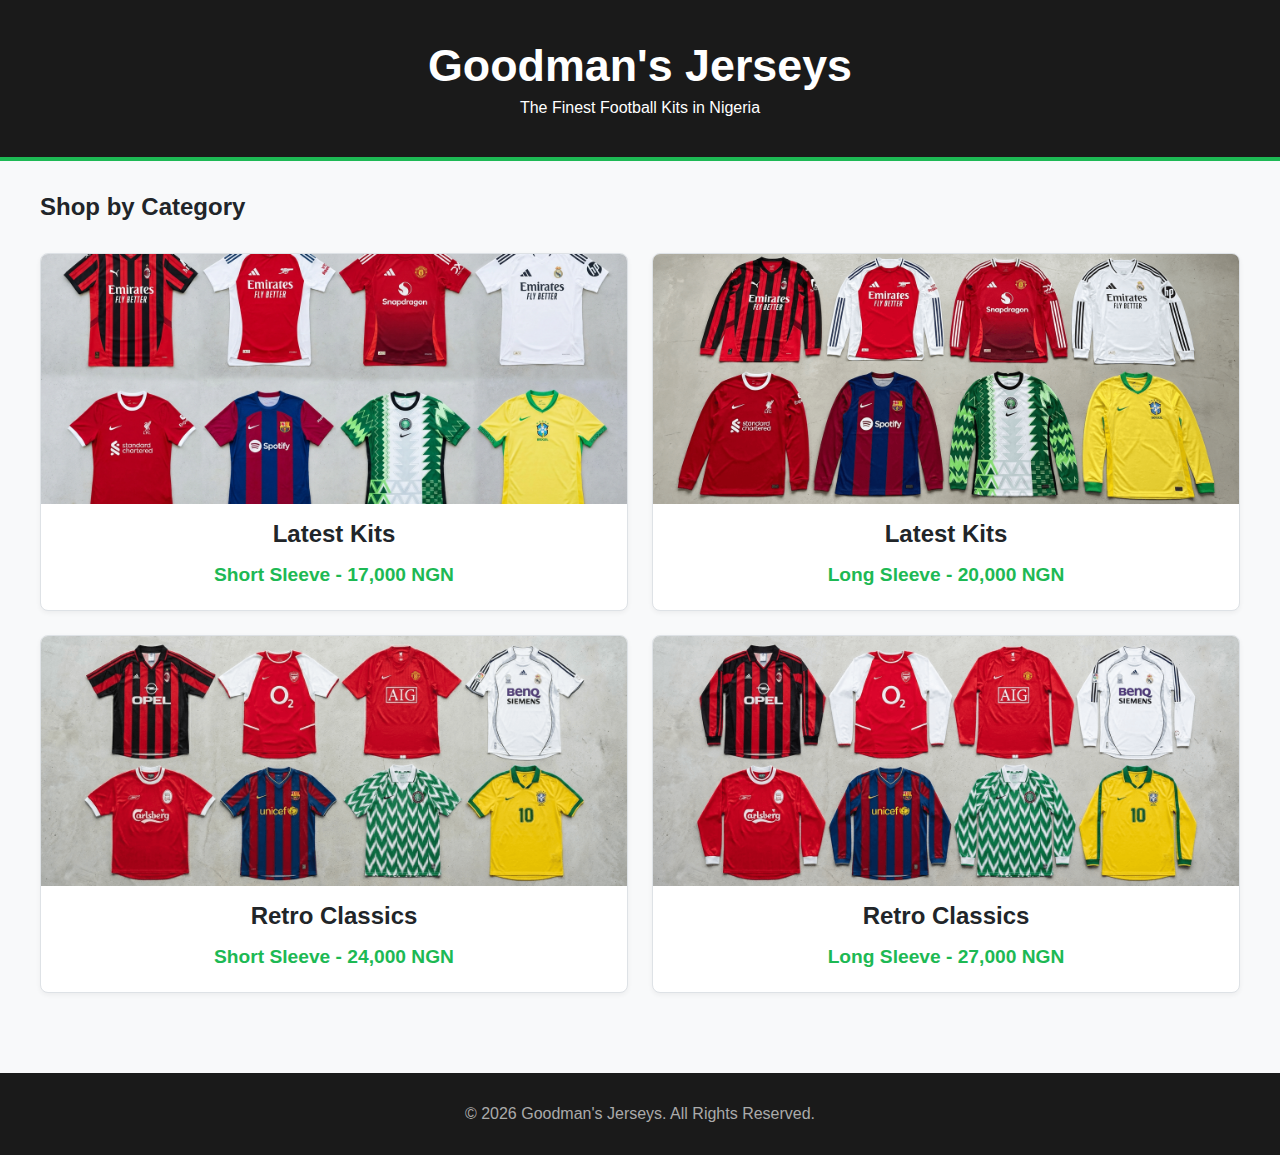
<file: index.html>
<!DOCTYPE html>
<html lang="en">
<head>
    <meta charset="UTF-8">
    <meta name="viewport" content="width=device-width, initial-scale=1.0">
    <title>Goodman's Jerseys - Home of Football Kits</title>
    <link rel="stylesheet" href="style.css">
</head>
<body>
    <header>
        <h1>Goodman's Jerseys</h1>
        <p>The Finest Football Kits in Nigeria</p>
    </header>

    <main>
        <section id="categories">
            <h2 class="shop-by-category">Shop by Category</h2>
            <div class="category-grid">
                <a href="latest-short.html" class="category-card">
                    <img src="assets\Latest Short.png" alt="Latest Jerseys">
                    <h3>Latest Kits</h3>
                    <p>Short Sleeve - 17,000 NGN</p>
                </a>
                <a href="latest-long.html" class="category-card">
                    <img src="assets\Latest Long.png" alt="Latest Long Sleeve Jerseys">
                    <h3>Latest Kits</h3>
                    <p>Long Sleeve - 20,000 NGN</p>
                </a>
                <a href="retro-short.html" class="category-card">
                    <img src="assets\Retro Short.png" alt="Retro Jerseys">
                    <h3>Retro Classics</h3>
                    <p>Short Sleeve - 24,000 NGN</p>
                </a>
                <a href="retro-long.html" class="category-card">
                    <img src="assets\Retro Long.png" alt="Retro Long Sleeve Jerseys">
                    <h3>Retro Classics</h3>
                    <p>Long Sleeve - 27,000 NGN</p>
                </a>
            </div>
        </section>
    </main>
    <footer>
        <p>&copy; 2026 Goodman's Jerseys. All Rights Reserved.</p>
    </footer>
</body>
</html>
</file>
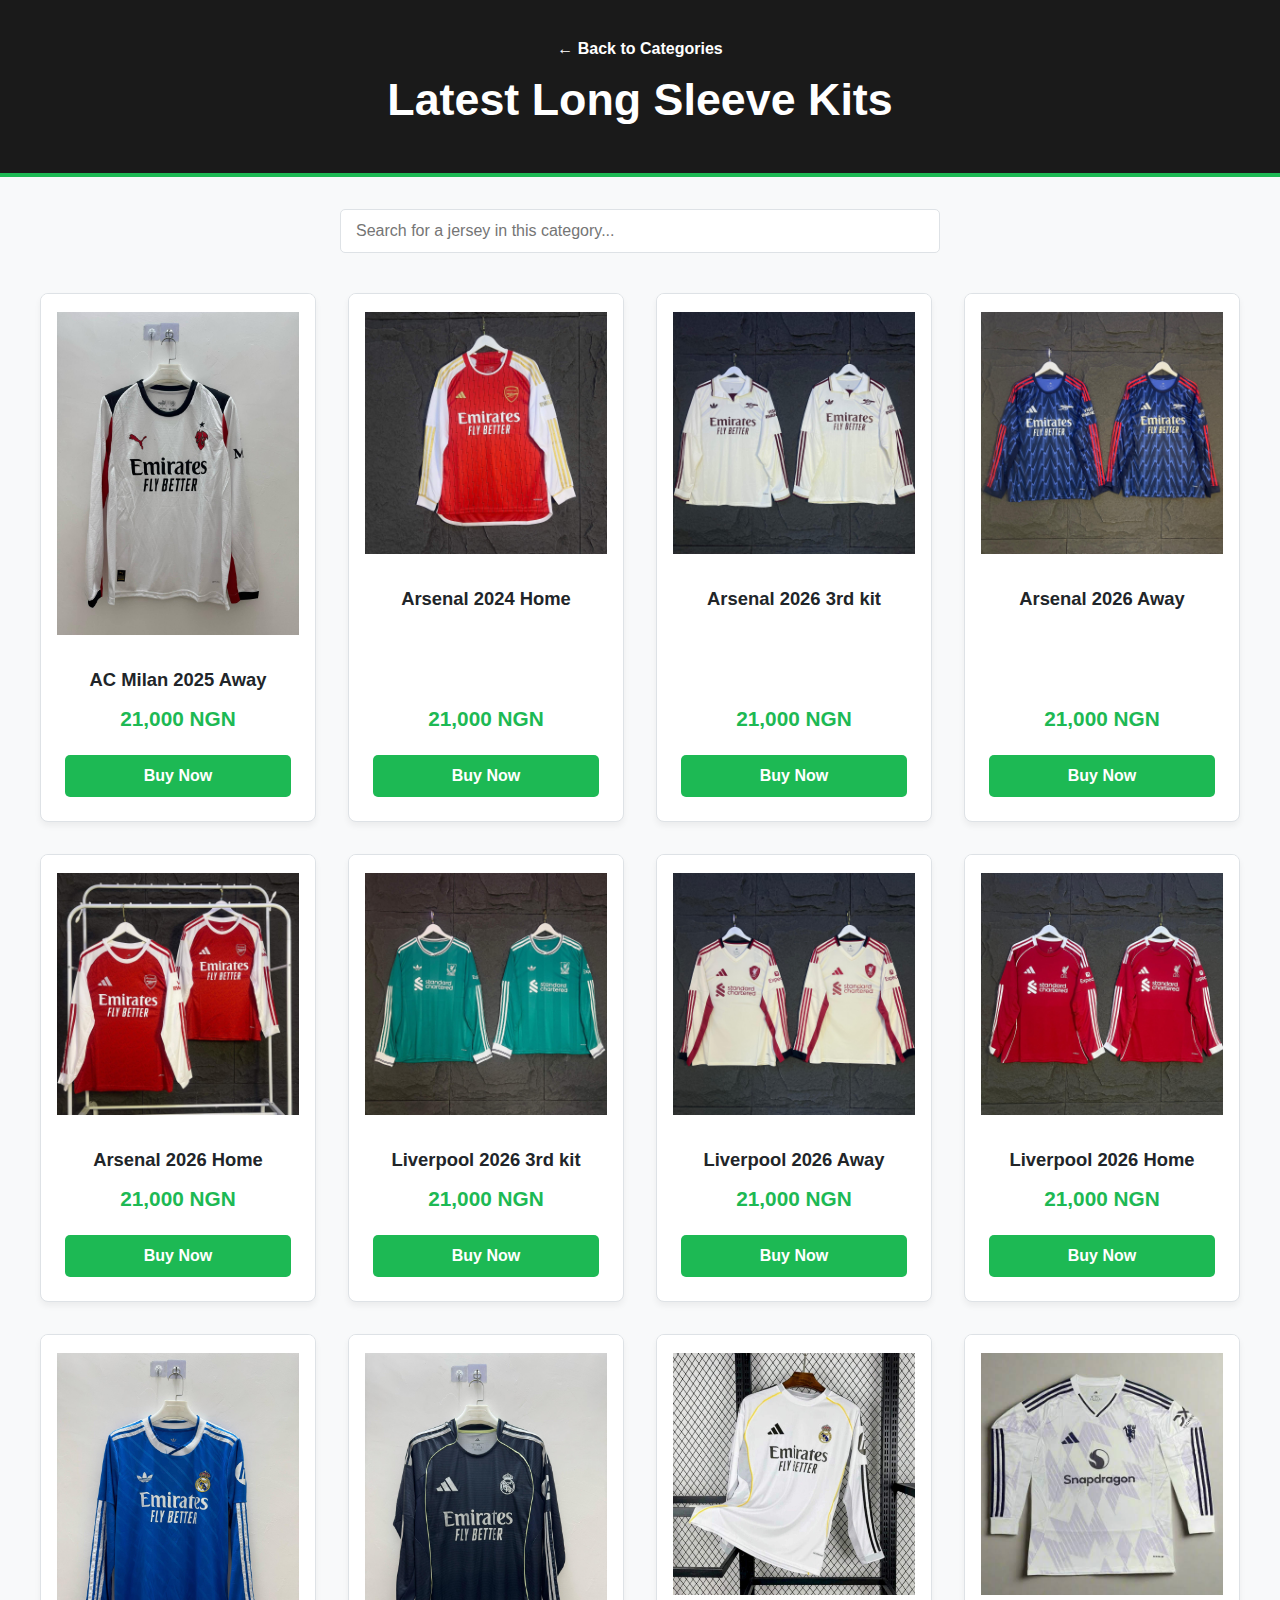
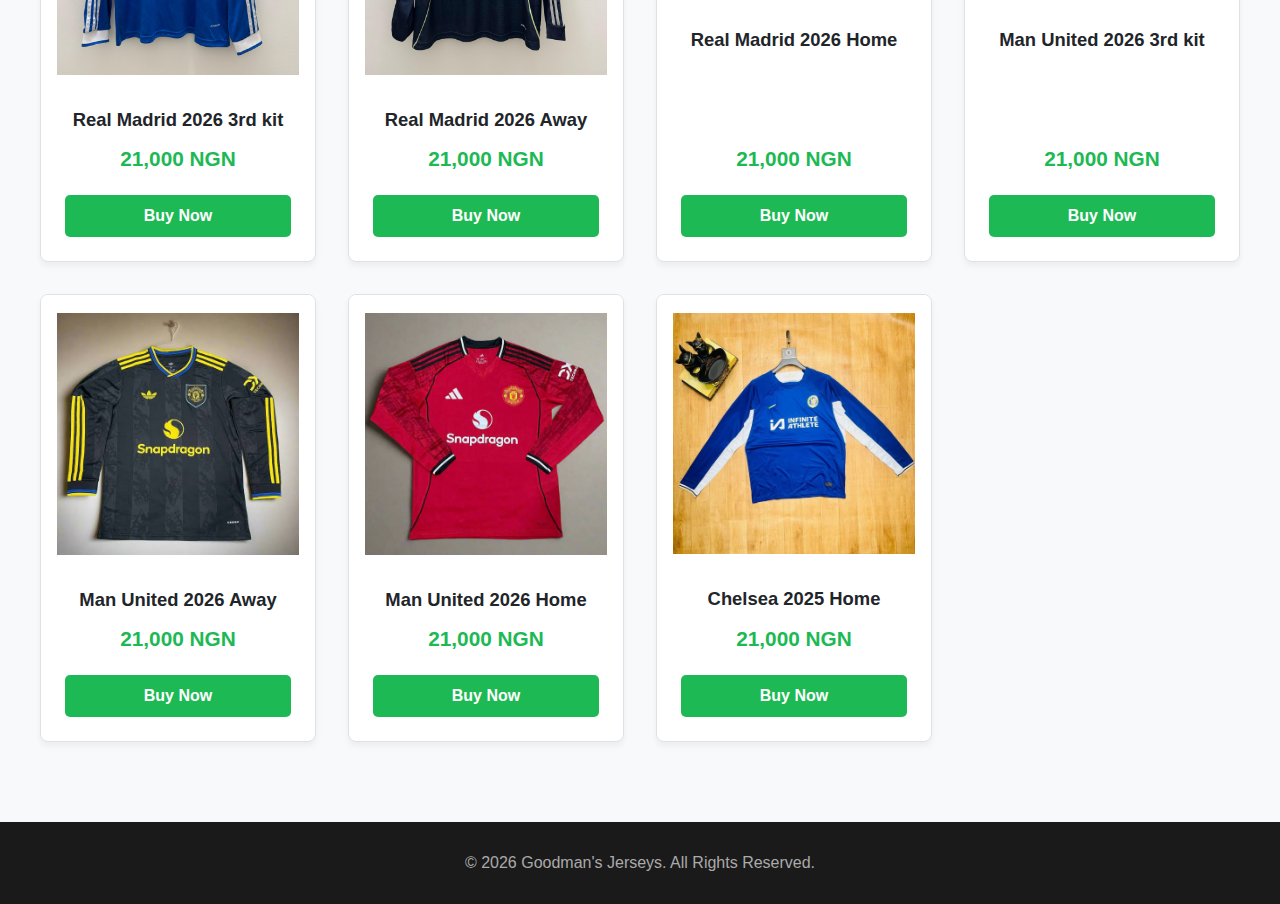
<file: latest-long.html>
<!DOCTYPE html>
<html lang="en">
<head>
    <meta charset="UTF-8">
    <meta name="viewport" content="width=device-width, initial-scale=1.0">
    <title>Latest Long Sleeve Kits - Goodman's Jerseys</title>
    <link rel="stylesheet" href="style.css">
    <!-- Google tag (gtag.js) -->
    <script async src="https://www.googletagmanager.com/gtag/js?id=G-345QX6J2YZ"></script>
    <script>
        window.dataLayer = window.dataLayer || [];
        function gtag(){dataLayer.push(arguments);}
        gtag('js', new Date());

        gtag('config', 'G-345QX6J2YZ');
    </script>
</head>
<body>
    <header>
        <a href="index.html" class="back-link">&larr; Back to Categories</a>
        <h1>Latest Long Sleeve Kits</h1>
    </header>
    <main>
        <!-- SEARCH BAR SECTION -->
        <div class="search-container">
            <input type="text" id="search-bar" placeholder="Search for a jersey in this category...">
        </div>
        <!-- PRODUCT GRID -->
        <div class="product-grid">
            <div class="product-card">
                <div class="product-image-container">
                    <img src="assets\Latest Long\AC Milan 2025 away.jpg" alt="AC Milan 2025 Away Jersey">
                </div>
                <div class="product-info">
                    <h3>AC Milan 2025 Away</h3>
                    <p class="price">21,000 NGN</p>
                    <a href="https://paystack.shop/pay/latestlongsleeve" class="buy-button">Buy Now</a>
                </div>
            </div>
            <div class="product-card">
                <div class="product-image-container">
                    <img src="assets\Latest Long\Arsenal 2024 home.jpg" alt="Arsenal 2024 Home Jersey">
                </div>
                <div class="product-info">
                    <h3>Arsenal 2024 Home</h3>
                    <p class="price">21,000 NGN</p>
                    <a href="https://paystack.shop/pay/latestlongsleeve" class="buy-button">Buy Now</a>
                </div>
            </div>
            <div class="product-card">
                <div class="product-image-container">
                    <img src="assets\Latest Long\Arsenal 2026 3rd kit.jpg" alt="Arsenal 2026 3rd kit">
                </div>
                <div class="product-info">
                    <h3>Arsenal 2026 3rd kit</h3>
                    <p class="price">21,000 NGN</p>
                    <a href="https://paystack.shop/pay/latestlongsleeve" class="buy-button">Buy Now</a>
                </div>
            </div>
            <div class="product-card">
                <div class="product-image-container">
                    <img src="assets\Latest Long\Arsenal 2026 away.jpg" alt="Arsenal 2026 Away Jersey">
                </div>
                <div class="product-info">
                    <h3>Arsenal 2026 Away</h3>
                    <p class="price">21,000 NGN</p>
                    <a href="https://paystack.shop/pay/latestlongsleeve" class="buy-button">Buy Now</a>
                </div>
            </div>
            <div class="product-card">
                <div class="product-image-container">
                    <img src="assets\Latest Long\Arsenal 2026 home.jpg" alt="Arsenal 2026 Home Jersey">
                </div>
                <div class="product-info">
                    <h3>Arsenal 2026 Home</h3>
                    <p class="price">21,000 NGN</p>
                    <a href="https://paystack.shop/pay/latestlongsleeve" class="buy-button">Buy Now</a>
                </div>
            </div>
            <div class="product-card">
                <div class="product-image-container">
                    <img src="assets\Latest Long\Liverpool 2026 3rd kit.jpg" alt="Liverpool 2026 3rd kit">
                </div>
                <div class="product-info">
                    <h3>Liverpool 2026 3rd kit</h3>
                    <p class="price">21,000 NGN</p>
                    <a href="https://paystack.shop/pay/latestlongsleeve" class="buy-button">Buy Now</a>
                </div>
            </div>
            <div class="product-card">
                <div class="product-image-container">
                    <img src="assets\Latest Long\Liverpool 2026 away.jpg" alt="Liverpool 2026 Away Jersey">
                </div>
                <div class="product-info">
                    <h3>Liverpool 2026 Away</h3>
                    <p class="price">21,000 NGN</p>
                    <a href="https://paystack.shop/pay/latestlongsleeve" class="buy-button">Buy Now</a>
                </div>
            </div>
            <div class="product-card">
                <div class="product-image-container">
                    <img src="assets\Latest Long\Liverpool 2026 home.jpg" alt="Liverpool 2026 Home Jersey">
                </div>
                <div class="product-info">
                    <h3>Liverpool 2026 Home</h3>
                    <p class="price">21,000 NGN</p>
                    <a href="https://paystack.shop/pay/latestlongsleeve" class="buy-button">Buy Now</a>
                </div>
            </div>
            <div class="product-card">
                <div class="product-image-container">
                    <img src="assets\Latest Long\Madrid 2026 3rd kit.jpg" alt="Real Madrid 2026 3rd Kit">
                </div>
                <div class="product-info">
                    <h3>Real Madrid 2026 3rd kit</h3>
                    <p class="price">21,000 NGN</p>
                    <a href="https://paystack.shop/pay/latestlongsleeve" class="buy-button">Buy Now</a>
                </div>
            </div>
            <div class="product-card">
                <div class="product-image-container">
                    <img src="assets\Latest Long\Madrid 2026 away.jpg" alt="Real Madrid 2026 Away Jersey">
                </div>
                <div class="product-info">
                    <h3>Real Madrid 2026 Away</h3>
                    <p class="price">21,000 NGN</p>
                    <a href="https://paystack.shop/pay/latestlongsleeve" class="buy-button">Buy Now</a>
                </div>
            </div>
            <div class="product-card">
                <div class="product-image-container">
                    <img src="assets\Latest Long\Madrid 2026 home.jpg" alt="Real Madrid 2026 Home Jersey">
                </div>
                <div class="product-info">
                    <h3>Real Madrid 2026 Home</h3>
                    <p class="price">21,000 NGN</p>
                    <a href="https://paystack.shop/pay/latestlongsleeve" class="buy-button">Buy Now</a>
                </div>
            </div>
            <div class="product-card">
                <div class="product-image-container">
                    <img src="assets\Latest Long\United 2026 3rd kit.jpeg" alt="Man United 2026 3rd kit">
                </div>
                <div class="product-info">
                    <h3>Man United 2026 3rd kit</h3>
                    <p class="price">21,000 NGN</p>
                    <a href="https://paystack.shop/pay/latestlongsleeve" class="buy-button">Buy Now</a>
                </div>
            </div>
            <div class="product-card">
                <div class="product-image-container">
                    <img src="assets\Latest Long\United 2026 away.jpeg" alt="Man United 2026 Away Jersey">
                </div>
                <div class="product-info">
                    <h3>Man United 2026 Away</h3>
                    <p class="price">21,000 NGN</p>
                    <a href="https://paystack.shop/pay/latestlongsleeve" class="buy-button">Buy Now</a>
                </div>
            </div>
            <div class="product-card">
                <div class="product-image-container">
                    <img src="assets\Latest Long\United 2026 home.jpeg" alt="Man United 2026 Home Jersey">
                </div>
                <div class="product-info">
                    <h3>Man United 2026 Home</h3>
                    <p class="price">21,000 NGN</p>
                    <a href="https://paystack.shop/pay/latestlongsleeve" class="buy-button">Buy Now</a>
                </div>
            </div>
            <div class="product-card">
                <div class="product-image-container">
                    <img src="assets\Latest Long\Chelsea 2025 home.jpg" alt="Chelsea 2025 Home Jersey">
                </div>
                <div class="product-info">
                    <h3>Chelsea 2025 Home</h3>
                    <p class="price">21,000 NGN</p>
                    <a href="https://paystack.shop/pay/latestlongsleeve" class="buy-button">Buy Now</a>
                </div>
            </div>
        </div>
    </main>
    <footer>
        <p>&copy; 2026 Goodman's Jerseys. All Rights Reserved.</p>
    </footer>

    <!-- HTML for Back to Top button -->
    <button id="back-to-top-btn" title="Go to top">&uarr;</button>

    <!-- Link to JavaScript file -->
    <script src="app.js"></script>

</body>
</html>
</file>
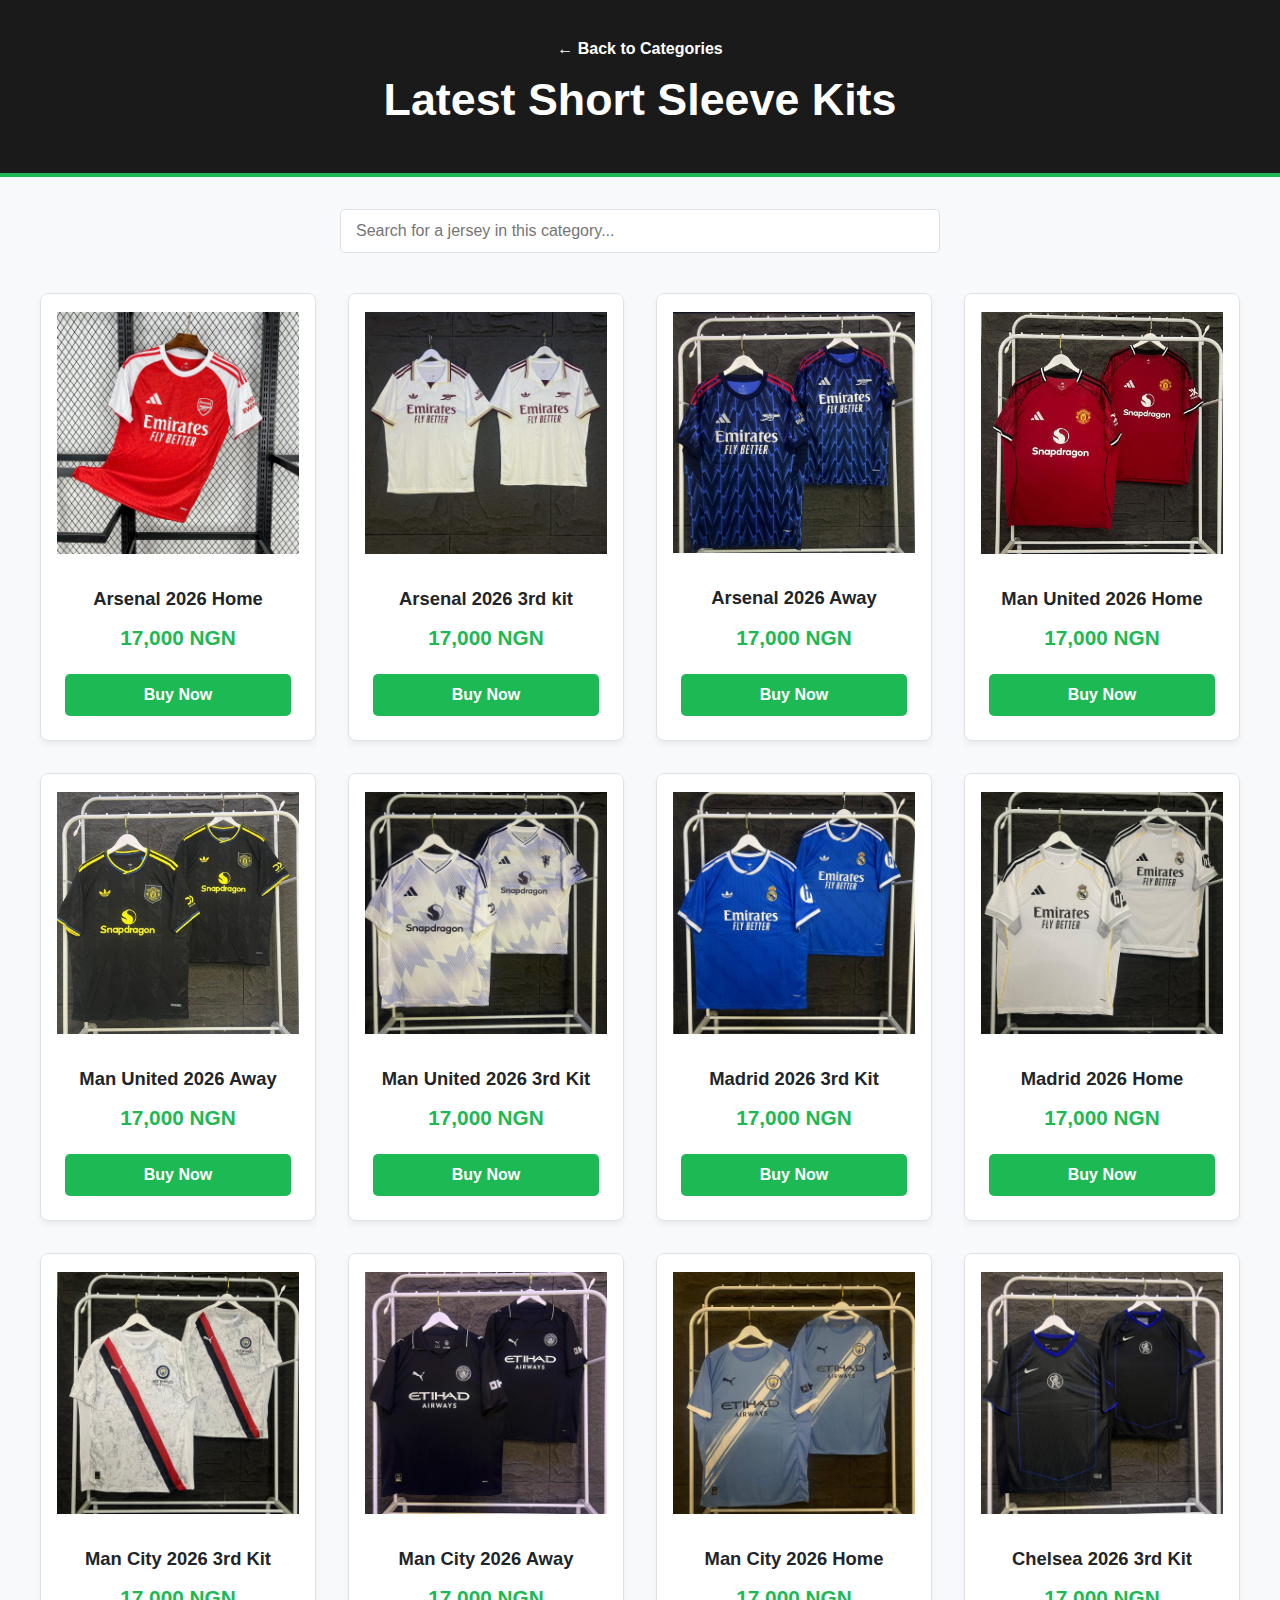
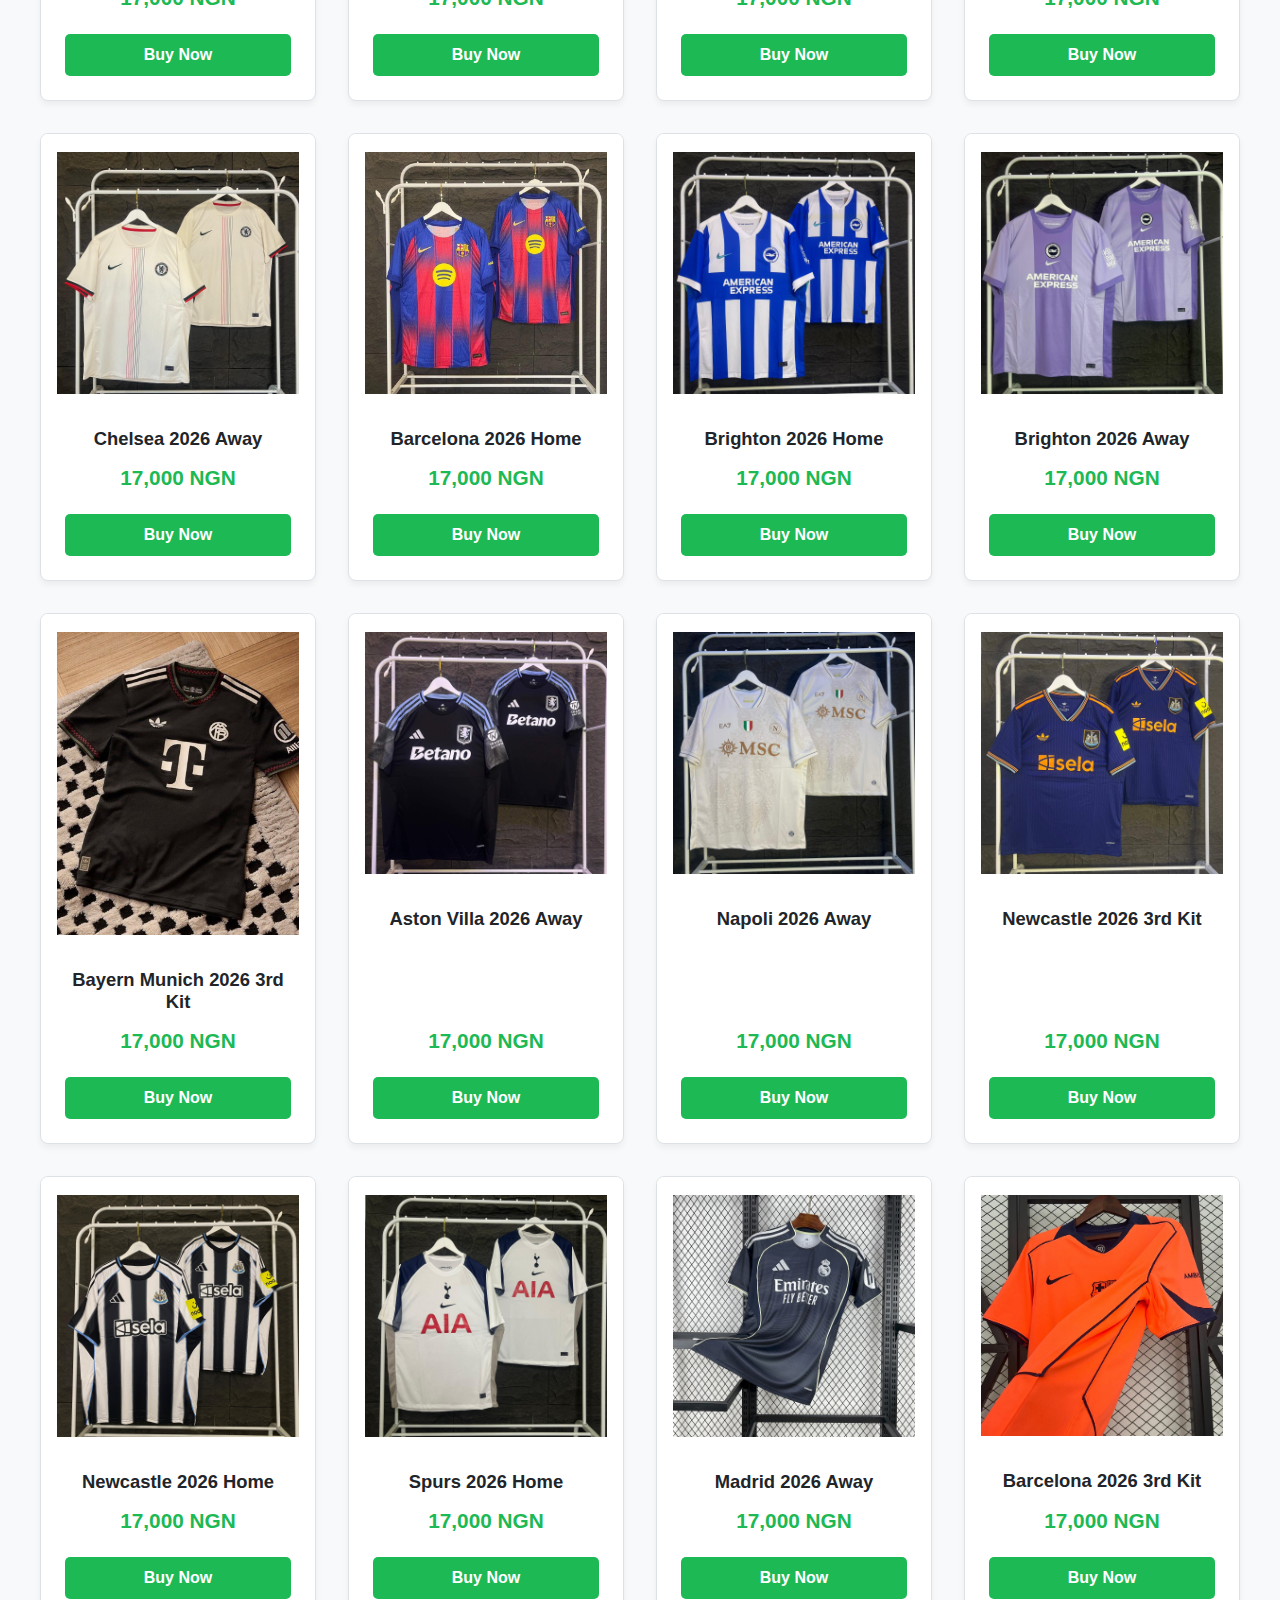
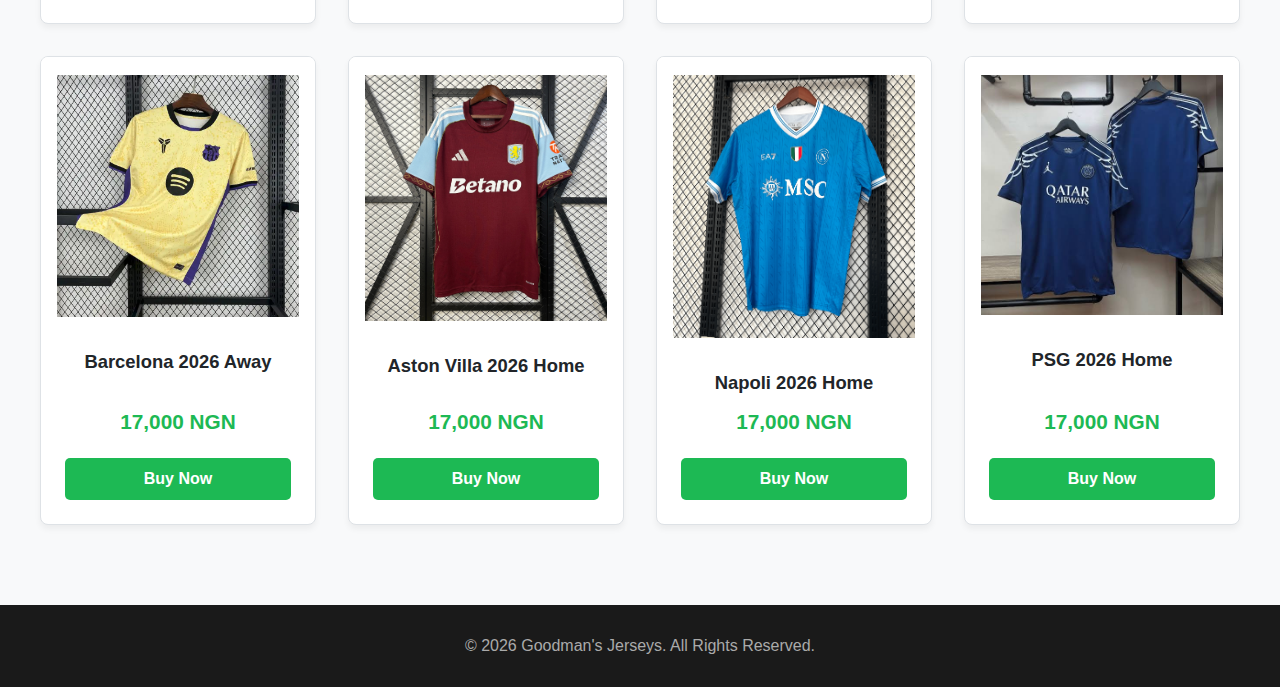
<file: latest-short.html>
<!DOCTYPE html>
<html lang="en">
<head>
    <meta charset="UTF-8">
    <meta name="viewport" content="width=device-width, initial-scale=1.0">
    <title>Latest Short Sleeve Kits - Goodman's Jerseys</title>
    <link rel="stylesheet" href="style.css">
    <!-- Google tag (gtag.js) -->
    <script async src="https://www.googletagmanager.com/gtag/js?id=G-345QX6J2YZ"></script>
    <script>
        window.dataLayer = window.dataLayer || [];
        function gtag(){dataLayer.push(arguments);}
        gtag('js', new Date());

        gtag('config', 'G-345QX6J2YZ');
    </script>
</head>
<body>
    <header>
        <a href="index.html" class="back-link">&larr; Back to Categories</a>
        <h1>Latest Short Sleeve Kits</h1>
    </header>
    <main>
        <!-- SEARCH BAR SECTION -->
        <div class="search-container">
            <input type="text" id="search-bar" placeholder="Search for a jersey in this category...">
        </div>
        <!-- PRODUCT GRID -->
        <div class="product-grid">
            <div class="product-card">
                <div class="product-image-container">
                    <img src="assets/Latest Short/Arsenal 2026 home.jpg" alt="Arsenal 2026 Home Jersey">
                </div>
                <div class="product-info">
                    <h3>Arsenal 2026 Home</h3>
                    <p class="price">17,000 NGN</p>
                    <a href="https://paystack.shop/pay/latestshortsleeve" class="buy-button">Buy Now</a>
                </div>
            </div>
            <div class="product-card">
                <div class="product-image-container">
                    <img src="assets/Latest Short/Arsenal 2026 3rd kit.jpg" alt="Arsenal 2026 3rd Kit">
                </div>
                <div class="product-info">
                    <h3>Arsenal 2026 3rd kit</h3>
                    <p class="price">17,000 NGN</p>
                    <a href="https://paystack.shop/pay/latestshortsleeve" class="buy-button">Buy Now</a>
                </div>
            </div>
            <div class="product-card">
                <div class="product-image-container">
                    <img src="assets/Latest Short/Arsenal 2026 away.jpg" alt="Arsenal 2026 Away">
                </div>
                <div class="product-info">
                    <h3>Arsenal 2026 Away</h3>
                    <p class="price">17,000 NGN</p>
                    <a href="https://paystack.shop/pay/latestshortsleeve" class="buy-button">Buy Now</a>
                </div>
            </div>
            <div class="product-card">
                <div class="product-image-container">
                    <img src="assets/Latest Short/United 2026 home.jpg" alt="Man United 2026 Home Jersey">
                </div>
                <div class="product-info">
                    <h3>Man United 2026 Home</h3>
                    <p class="price">17,000 NGN</p>
                    <a href="https://paystack.shop/pay/latestshortsleeve" class="buy-button">Buy Now</a>
                </div>
            </div>
            <div class="product-card">
                <div class="product-image-container">
                    <img src="assets/Latest Short/United 2026 away.jpg" alt="Man United 2026 Away Jersey">
                </div>
                <div class="product-info">
                    <h3>Man United 2026 Away</h3>
                    <p class="price">17,000 NGN</p>
                    <a href="https://paystack.shop/pay/latestshortsleeve" class="buy-button">Buy Now</a>
                </div>
            </div>
            <div class="product-card">
                <div class="product-image-container">
                    <img src="assets/Latest Short/United 2026 3rd kit.jpg" alt="Man United 2026 3rd Kit">
                </div>
                <div class="product-info">
                    <h3>Man United 2026 3rd Kit</h3>
                    <p class="price">17,000 NGN</p>
                    <a href="https://paystack.shop/pay/latestshortsleeve" class="buy-button">Buy Now</a>
                </div>
            </div>
            <div class="product-card">
                <div class="product-image-container">
                    <img src="assets/Latest Short/Madrid 2026 3rd kit.jpg" alt="Madrid 2026 3rd Kit">
                </div>
                <div class="product-info">
                    <h3>Madrid 2026 3rd Kit</h3>
                    <p class="price">17,000 NGN</p>
                    <a href="https://paystack.shop/pay/latestshortsleeve" class="buy-button">Buy Now</a>
                </div>
            </div>
            <div class="product-card">
                <div class="product-image-container">
                    <img src="assets/Latest Short/Madrid 2026 home.jpg" alt="Madrid 2026 Home Jersey">
                </div>
                <div class="product-info">
                    <h3>Madrid 2026 Home</h3>
                    <p class="price">17,000 NGN</p>
                    <a href="https://paystack.shop/pay/latestshortsleeve" class="buy-button">Buy Now</a>
                </div>
            </div>
            <div class="product-card">
                <div class="product-image-container">
                    <img src="assets/Latest Short/Man City 2026 3rd kit.jpg" alt="Man City 2026 3rd Kit">
                </div>
                <div class="product-info">
                    <h3>Man City 2026 3rd Kit</h3>
                    <p class="price">17,000 NGN</p>
                    <a href="https://paystack.shop/pay/latestshortsleeve" class="buy-button">Buy Now</a>
                </div>
            </div>
            <div class="product-card">
                <div class="product-image-container">
                    <img src="assets/Latest Short/Man City 2026 away.jpg" alt="Man City 2026 Away Jersey">
                </div>
                <div class="product-info">
                    <h3>Man City 2026 Away</h3>
                    <p class="price">17,000 NGN</p>
                    <a href="https://paystack.shop/pay/latestshortsleeve" class="buy-button">Buy Now</a>
                </div>
            </div>
            <div class="product-card">
                <div class="product-image-container">
                    <img src="assets/Latest Short/Man City 2026 home.jpg" alt="Man City 2026 Home Jersey">
                </div>
                <div class="product-info">
                    <h3>Man City 2026 Home</h3>
                    <p class="price">17,000 NGN</p>
                    <a href="https://paystack.shop/pay/latestshortsleeve" class="buy-button">Buy Now</a>
                </div>
            </div>
            <div class="product-card">
                <div class="product-image-container">
                    <img src="assets/Latest Short/Chelsea 2026 3rd kit.jpg" alt="Chelsea 2026 3rd Kit">
                </div>
                <div class="product-info">
                    <h3>Chelsea 2026 3rd Kit</h3>
                    <p class="price">17,000 NGN</p>
                    <a href="https://paystack.shop/pay/latestshortsleeve" class="buy-button">Buy Now</a>
                </div>
            </div>
            <div class="product-card">
                <div class="product-image-container">
                    <img src="assets/Latest Short/Chelsea 2026 away.jpg" alt="Chelsea 2026 Away Jersey">
                </div>
                <div class="product-info">
                    <h3>Chelsea 2026 Away</h3>
                    <p class="price">17,000 NGN</p>
                    <a href="https://paystack.shop/pay/latestshortsleeve" class="buy-button">Buy Now</a>
                </div>
            </div>
            <div class="product-card">
                <div class="product-image-container">
                    <img src="assets/Latest Short/Barcelona 2026 home.jpg" alt="Barcelona 2026 Home Jersey">
                </div>
                <div class="product-info">
                    <h3>Barcelona 2026 Home</h3>
                    <p class="price">17,000 NGN</p>
                    <a href="https://paystack.shop/pay/latestshortsleeve" class="buy-button">Buy Now</a>
                </div>
            </div>
            <div class="product-card">
                <div class="product-image-container">
                    <img src="assets/Latest Short/Brighton 2026 home.jpg" alt="Brighton 2026 Home Jersey">
                </div>
                <div class="product-info">
                    <h3>Brighton 2026 Home</h3>
                    <p class="price">17,000 NGN</p>
                    <a href="https://paystack.shop/pay/latestshortsleeve" class="buy-button">Buy Now</a>
                </div>
            </div>
            <div class="product-card">
                <div class="product-image-container">
                    <img src="assets/Latest Short/Brighton 2026 away.jpg" alt="Brighton 2026 Away Jersey">
                </div>
                <div class="product-info">
                    <h3>Brighton 2026 Away</h3>
                    <p class="price">17,000 NGN</p>
                    <a href="https://paystack.shop/pay/latestshortsleeve" class="buy-button">Buy Now</a>
                </div>
            </div>
            <div class="product-card">
                <div class="product-image-container">
                    <img src="assets/Latest Short/Bayern Munich 2026 3rd kit.jpg" alt="Bayern Munich 2026 3rd Kit">
                </div>
                <div class="product-info">
                    <h3>Bayern Munich 2026 3rd Kit</h3>
                    <p class="price">17,000 NGN</p>
                    <a href="https://paystack.shop/pay/latestshortsleeve" class="buy-button">Buy Now</a>
                </div>
            </div>
            <div class="product-card">
                <div class="product-image-container">
                    <img src="assets/Latest Short/Aston Villa 2026 away.jpg" alt="Aston Villa 2026 Away Jersey">
                </div>
                <div class="product-info">
                    <h3>Aston Villa 2026 Away</h3>
                    <p class="price">17,000 NGN</p>
                    <a href="https://paystack.shop/pay/latestshortsleeve" class="buy-button">Buy Now</a>
                </div>
            </div>
            <div class="product-card">
                <div class="product-image-container">
                    <img src="assets/Latest Short/Napoli 2026 away.jpg" alt="Napoli 2026 Away Jersey">
                </div>
                <div class="product-info">
                    <h3>Napoli 2026 Away</h3>
                    <p class="price">17,000 NGN</p>
                    <a href="https://paystack.shop/pay/latestshortsleeve" class="buy-button">Buy Now</a>
                </div>
            </div>
            <div class="product-card">
                <div class="product-image-container">
                    <img src="assets/Latest Short/Newcastle 2026 3rd kit.jpg" alt="Newcastle 2026 3rd Kit">
                </div>
                <div class="product-info">
                    <h3>Newcastle 2026 3rd Kit</h3>
                    <p class="price">17,000 NGN</p>
                    <a href="https://paystack.shop/pay/latestshortsleeve" class="buy-button">Buy Now</a>
                </div>
            </div>
            <div class="product-card">
                <div class="product-image-container">
                    <img src="assets/Latest Short/Newcastle 2026 home.jpg" alt="Newcastle 2026 Home Jersey">
                </div>
                <div class="product-info">
                    <h3>Newcastle 2026 Home</h3>
                    <p class="price">17,000 NGN</p>
                    <a href="https://paystack.shop/pay/latestshortsleeve" class="buy-button">Buy Now</a>
                </div>
            </div>
            <div class="product-card">
                <div class="product-image-container">
                    <img src="assets/Latest Short/Spurs 2026 home.jpg" alt="Spurs 2026 Home Jersey">
                </div>
                <div class="product-info">
                    <h3>Spurs 2026 Home</h3>
                    <p class="price">17,000 NGN</p>
                    <a href="https://paystack.shop/pay/latestshortsleeve" class="buy-button">Buy Now</a>
                </div>
            </div>
            <div class="product-card">
                <div class="product-image-container">
                    <img src="assets/Latest Short/Madrid 2026 away.jpg" alt="Madrid 2026 Away Jersey">
                </div>
                <div class="product-info">
                    <h3>Madrid 2026 Away</h3>
                    <p class="price">17,000 NGN</p>
                    <a href="https://paystack.shop/pay/latestshortsleeve" class="buy-button">Buy Now</a>
                </div>
            </div>
            <div class="product-card">
                <div class="product-image-container">
                    <img src="assets/Latest Short/Barcelona 2026 3rd kit.jpg" alt="Barcelona 2026 3rd Kit">
                </div>
                <div class="product-info">
                    <h3>Barcelona 2026 3rd Kit</h3>
                    <p class="price">17,000 NGN</p>
                    <a href="https://paystack.shop/pay/latestshortsleeve" class="buy-button">Buy Now</a>
                </div>
            </div>
            <div class="product-card">
                <div class="product-image-container">
                    <img src="assets/Latest Short/Barcelona 2026 away.jpg" alt="Barcelona 2026 Away Jersey">
                </div>
                <div class="product-info">
                    <h3>Barcelona 2026 Away</h3>
                    <p class="price">17,000 NGN</p>
                    <a href="https://paystack.shop/pay/latestshortsleeve" class="buy-button">Buy Now</a>
                </div>
            </div>
            <div class="product-card">
                <div class="product-image-container">
                    <img src="assets/Latest Short/Aston Villa 2026 home.jpg" alt="Aston Villa 2026 Home Jersey">
                </div>
                <div class="product-info">
                    <h3>Aston Villa 2026 Home</h3>
                    <p class="price">17,000 NGN</p>
                    <a href="https://paystack.shop/pay/latestshortsleeve" class="buy-button">Buy Now</a>
                </div>
            </div>
            <div class="product-card">
                <div class="product-image-container">
                    <img src="assets/Latest Short/Napoli 2026 home.png" alt="Napoli 2026 Home Jersey">
                </div>
                <div class="product-info">
                    <h3>Napoli 2026 Home</h3>
                    <p class="price">17,000 NGN</p>
                    <a href="https://paystack.shop/pay/latestshortsleeve" class="buy-button">Buy Now</a>
                </div>
            </div>
            <div class="product-card">
                <div class="product-image-container">
                    <img src="assets/Latest Short/PSG 2026 home.jpeg" alt="PSG 2026 Home Jersey">
                </div>
                <div class="product-info">
                    <h3>PSG 2026 Home</h3>
                    <p class="price">17,000 NGN</p>
                    <a href="https://paystack.shop/pay/latestshortsleeve" class="buy-button">Buy Now</a>
                </div>
            </div>
        </div>
    </main>
    <footer>
        <p>&copy; 2026 Goodman's Jerseys. All Rights Reserved.</p>
    </footer>

    <!-- HTML for Back to Top button -->
    <button id="back-to-top-btn" title="Go to top">&uarr;</button>

    <!-- Link to JavaScript file -->
    <script src="app.js"></script>

</body>
</html>
</file>
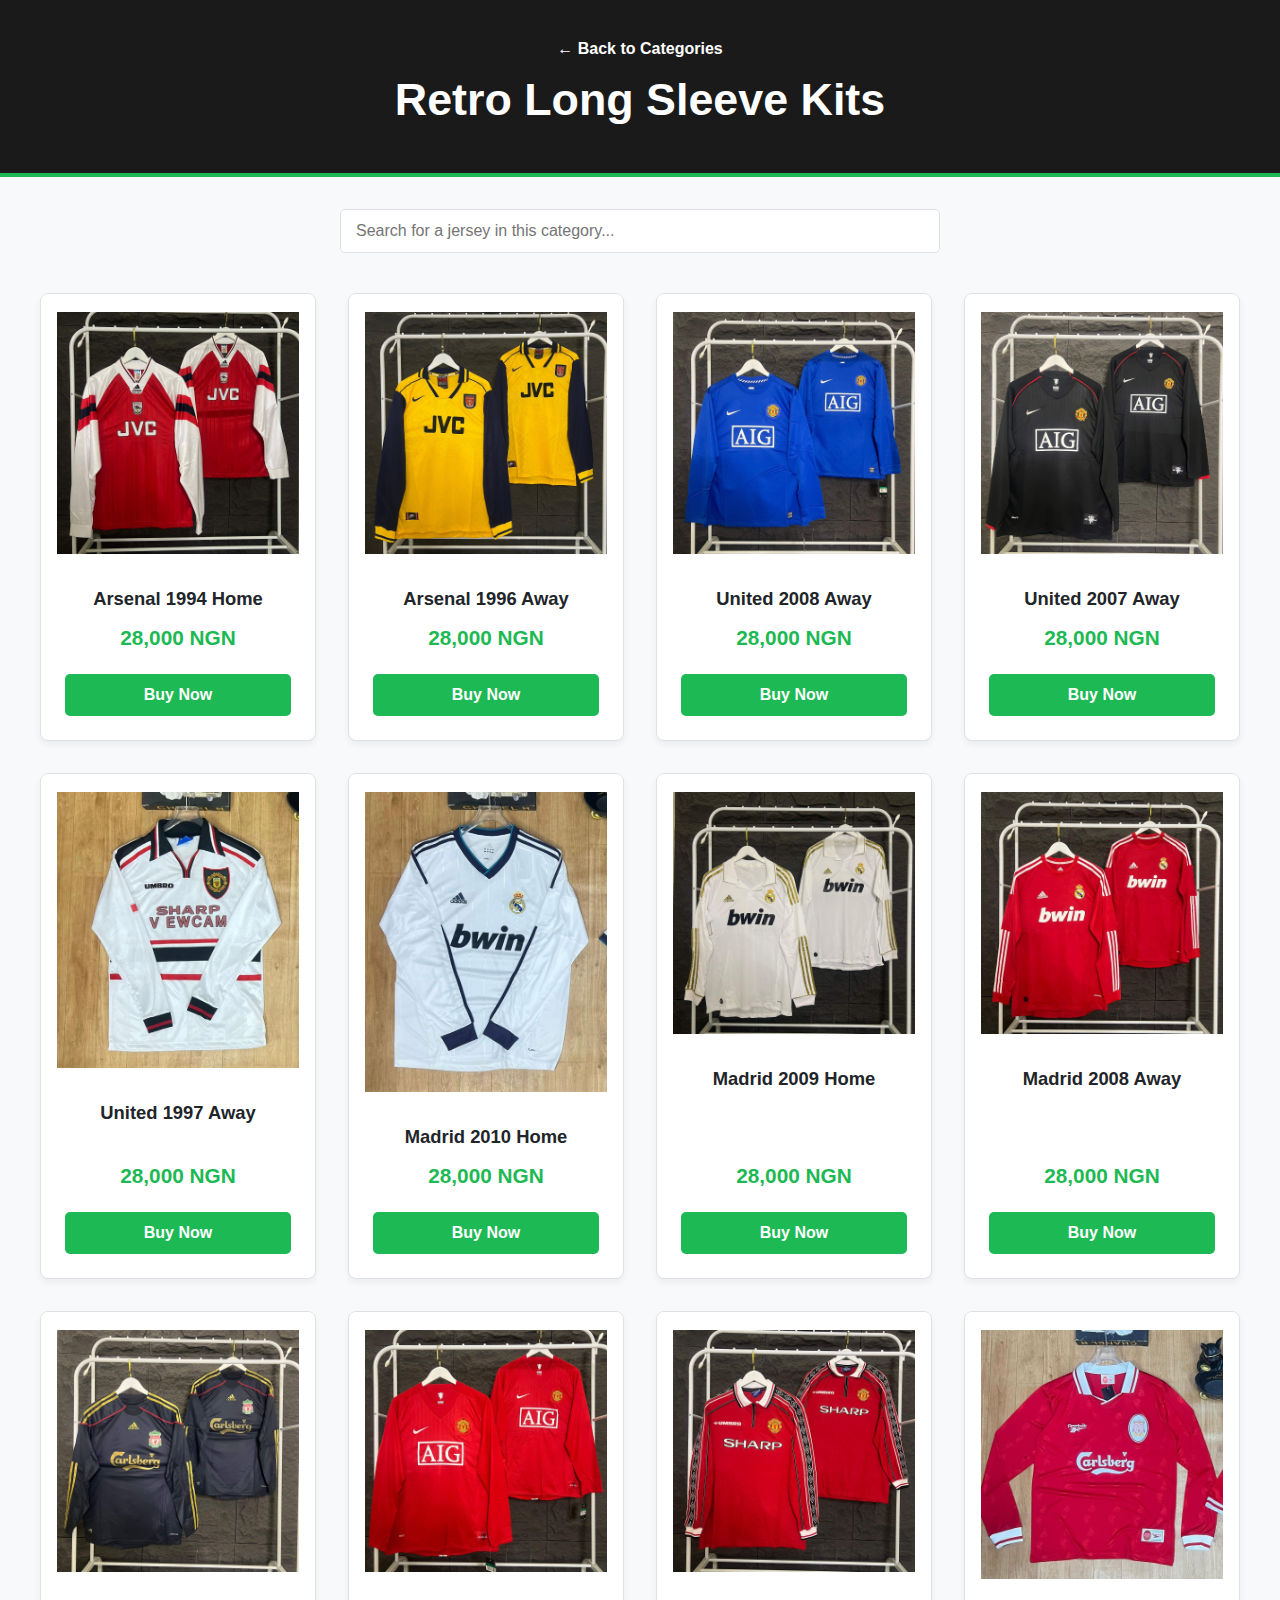
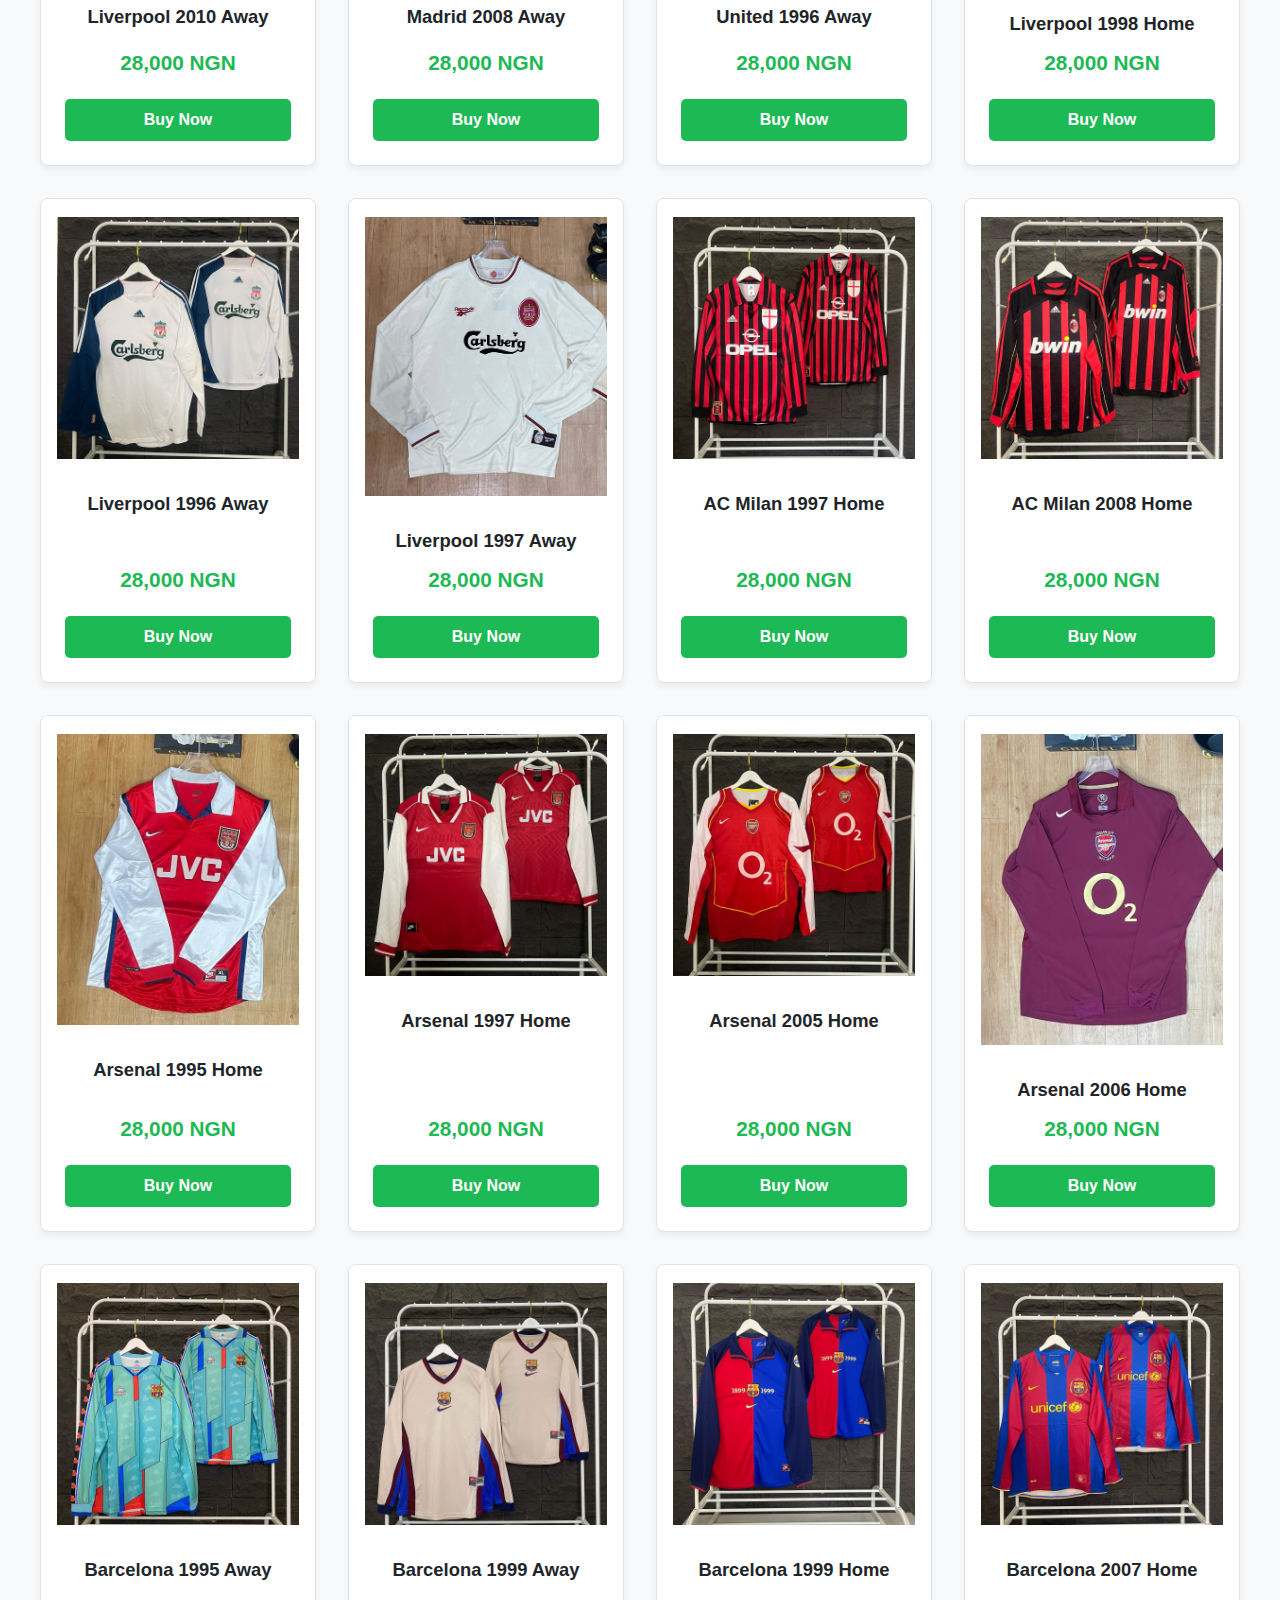
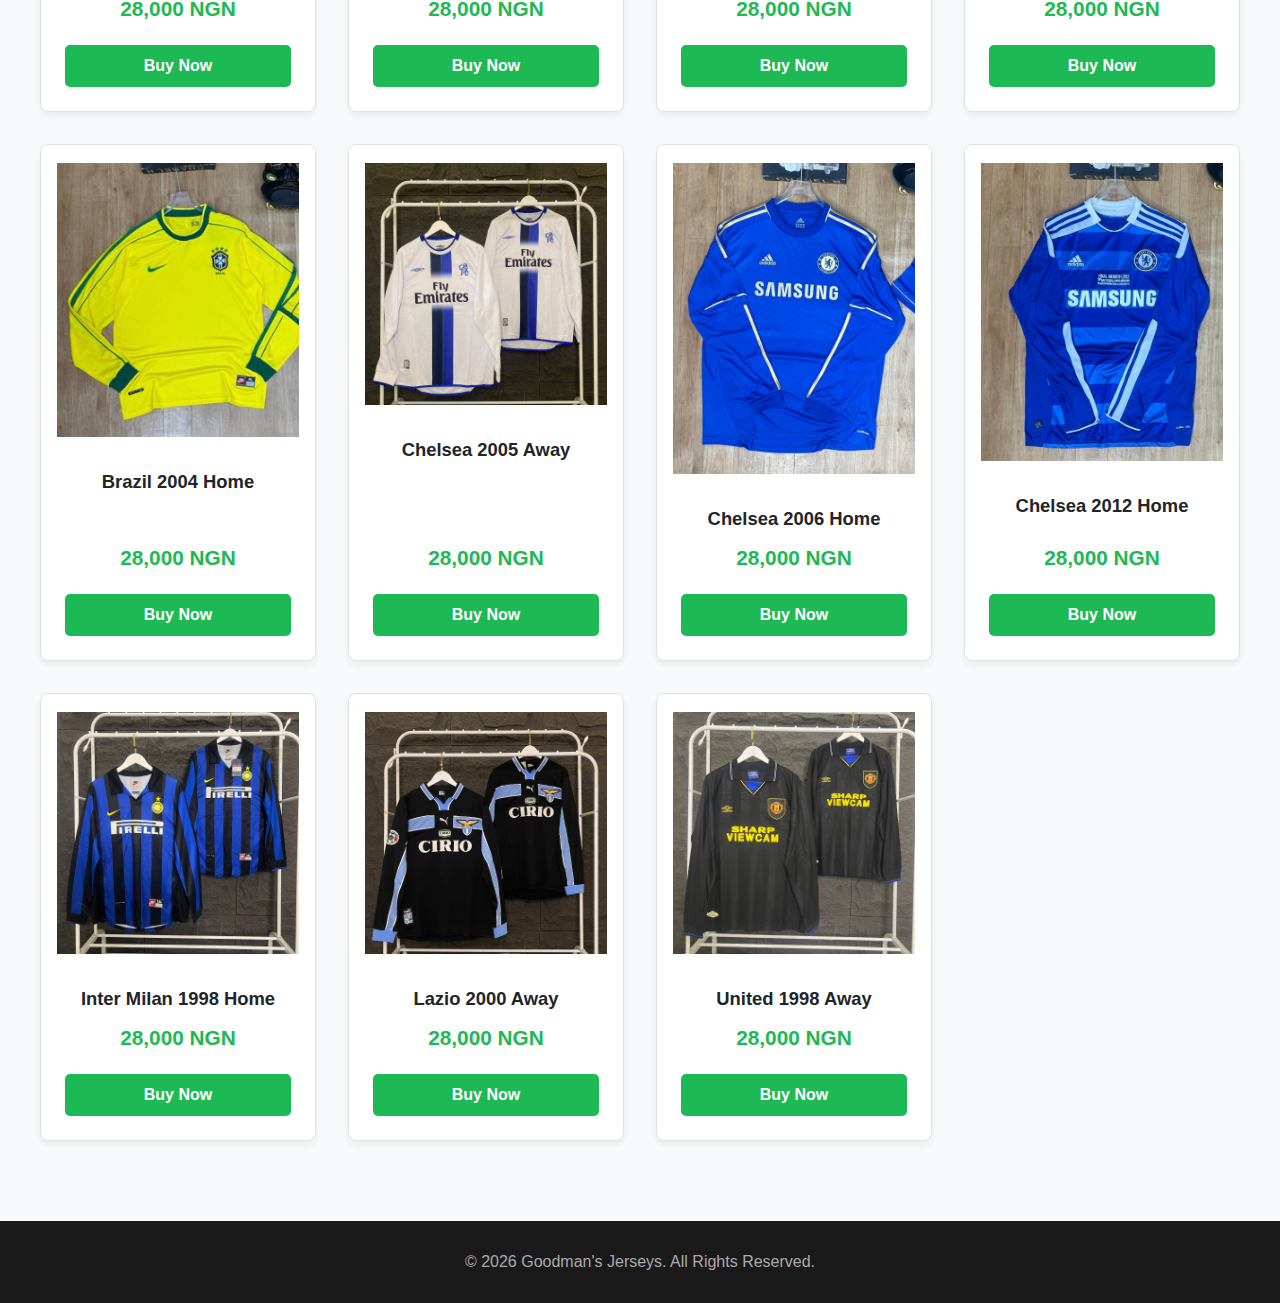
<file: retro-long.html>
<!DOCTYPE html>
<html lang="en">
<head>
    <meta charset="UTF-8">
    <meta name="viewport" content="width=device-width, initial-scale=1.0">
    <title>Retro Long Sleeve Kits - Goodman's Jerseys</title>
    <link rel="stylesheet" href="style.css">
</head>
<body>
    <header>
        <a href="index.html" class="back-link">&larr; Back to Categories</a>
        <h1>Retro Long Sleeve Kits</h1>
    </header>
    <main>
        <!-- SEARCH BAR SECTION -->
        <div class="search-container">
            <input type="text" id="search-bar" placeholder="Search for a jersey in this category...">
        </div>
        <!-- PRODUCT GRID -->
        <div class="product-grid">
            <div class="product-card">
                <div class="product-image-container">
                    <img src="assets/Retro Long/Arsenal 1994 home.jpg" alt="Arsenal 1994 Home Jersey">
                </div>
                <div class="product-info">
                    <h3>Arsenal 1994 Home</h3>
                    <p class="price">28,000 NGN</p>
                    <a href="https://paystack.shop/pay/retrolongsleeve" class="buy-button">Buy Now</a>
                </div>
            </div>
            <div class="product-card">
                <div class="product-image-container">
                    <img src="assets/Retro Long/Arsenal 1996 away.jpg" alt="Arsenal 1996 Away Jersey">
                </div>
                <div class="product-info">
                    <h3>Arsenal 1996 Away</h3>
                    <p class="price">28,000 NGN</p>
                    <a href="https://paystack.shop/pay/retrolongsleeve" class="buy-button">Buy Now</a>
                </div>
            </div>
            <div class="product-card">
                <div class="product-image-container">
                    <img src="assets/Retro Long/United 2008 away.jpg" alt="United 2008 Away Jersey">
                </div>
                <div class="product-info">
                    <h3>United 2008 Away</h3>
                    <p class="price">28,000 NGN</p>
                    <a href="https://paystack.shop/pay/retrolongsleeve" class="buy-button">Buy Now</a>
                </div>
            </div>
            <div class="product-card">
                <div class="product-image-container">
                    <img src="assets/Retro Long/United 2007 away.jpg" alt="United 2007 Away Jersey">
                </div>
                <div class="product-info">
                    <h3>United 2007 Away</h3>
                    <p class="price">28,000 NGN</p>
                    <a href="https://paystack.shop/pay/retrolongsleeve" class="buy-button">Buy Now</a>
                </div>
            </div>
            <div class="product-card">
                <div class="product-image-container">
                    <img src="assets/Retro Long/United 1997 away.jpg" alt="United 1997 Away Jersey">
                </div>
                <div class="product-info">
                    <h3>United 1997 Away</h3>
                    <p class="price">28,000 NGN</p>
                    <a href="https://paystack.shop/pay/retrolongsleeve" class="buy-button">Buy Now</a>
                </div>
            </div>
            <div class="product-card">
                <div class="product-image-container">
                    <img src="assets/Retro Long/Madrid 2010 home.jpg" alt="Madrid 2010 Home Jersey">
                </div>
                <div class="product-info">
                    <h3>Madrid 2010 Home</h3>
                    <p class="price">28,000 NGN</p>
                    <a href="https://paystack.shop/pay/retrolongsleeve" class="buy-button">Buy Now</a>
                </div>
            </div>
            <div class="product-card">
                <div class="product-image-container">
                    <img src="assets/Retro Long/Madrid 2009 home.jpg" alt="Madrid 2009 Home Jersey">
                </div>
                <div class="product-info">
                    <h3>Madrid 2009 Home</h3>
                    <p class="price">28,000 NGN</p>
                    <a href="https://paystack.shop/pay/retrolongsleeve" class="buy-button">Buy Now</a>
                </div>
            </div>
            <div class="product-card">
                <div class="product-image-container">
                    <img src="assets/Retro Long/Madrid 2008 away.jpg" alt="Madrid 2008 Away Jersey">
                </div>
                <div class="product-info">
                    <h3>Madrid 2008 Away</h3>
                    <p class="price">28,000 NGN</p>
                    <a href="https://paystack.shop/pay/retrolongsleeve" class="buy-button">Buy Now</a>
                </div>
            </div>
            <div class="product-card">
                <div class="product-image-container">
                    <img src="assets/Retro Long/Liverpool 2010 away.jpg" alt="Liverpool 2010 Away Jersey">
                </div>
                <div class="product-info">
                    <h3>Liverpool 2010 Away</h3>
                    <p class="price">28,000 NGN</p>
                    <a href="https://paystack.shop/pay/retrolongsleeve" class="buy-button">Buy Now</a>
                </div>
            </div>
            <div class="product-card">
                <div class="product-image-container">
                    <img src="assets/Retro Long/United 2008 home.jpg" alt="United 2008 Home Jersey">
                </div>
                <div class="product-info">
                    <h3>Madrid 2008 Away</h3>
                    <p class="price">28,000 NGN</p>
                    <a href="https://paystack.shop/pay/retrolongsleeve" class="buy-button">Buy Now</a>
                </div>
            </div>
            <div class="product-card">
                <div class="product-image-container">
                    <img src="assets/Retro Long/United 1996 away.jpg" alt="United 1996 Away Jersey">
                </div>
                <div class="product-info">
                    <h3>United 1996 Away</h3>
                    <p class="price">28,000 NGN</p>
                    <a href="https://paystack.shop/pay/retrolongsleeve" class="buy-button">Buy Now</a>
                </div>
            </div>
            <div class="product-card">
                <div class="product-image-container">
                    <img src="assets/Retro Long/Liverpool 1998 home.jpg" alt="Liverpool 1998 Home Jersey">
                </div>
                <div class="product-info">
                    <h3>Liverpool 1998 Home</h3>
                    <p class="price">28,000 NGN</p>
                    <a href="https://paystack.shop/pay/retrolongsleeve" class="buy-button">Buy Now</a>
                </div>
            </div>
            <div class="product-card">
                <div class="product-image-container">
                    <img src="assets/Retro Long/Liverpool 1996 away.jpg" alt="Liverpool 1996 Away Jersey">
                </div>
                <div class="product-info">
                    <h3>Liverpool 1996 Away</h3>
                    <p class="price">28,000 NGN</p>
                    <a href="https://paystack.shop/pay/retrolongsleeve" class="buy-button">Buy Now</a>
                </div>
            </div>
            <div class="product-card">
                <div class="product-image-container">
                    <img src="assets/Retro Long/Liverpool 1997 away.jpg" alt="Liverpool 1997 Away Jersey">
                </div>
                <div class="product-info">
                    <h3>Liverpool 1997 Away</h3>
                    <p class="price">28,000 NGN</p>
                    <a href="https://paystack.shop/pay/retrolongsleeve" class="buy-button">Buy Now</a>
                </div>
            </div>
            <div class="product-card">
                <div class="product-image-container">
                    <img src="assets/Retro Long/AC Milan 1997 home.jpg" alt="AC Milan 1997 Home Jersey">
                </div>
                <div class="product-info">
                    <h3>AC Milan 1997 Home</h3>
                    <p class="price">28,000 NGN</p>
                    <a href="https://paystack.shop/pay/retrolongsleeve" class="buy-button">Buy Now</a>
                </div>
            </div>
            <div class="product-card">
                <div class="product-image-container">
                    <img src="assets/Retro Long/AC Milan 2008 home.jpg" alt="AC Milan 2008 Home Jersey">
                </div>
                <div class="product-info">
                    <h3>AC Milan 2008 Home</h3>
                    <p class="price">28,000 NGN</p>
                    <a href="https://paystack.shop/pay/retrolongsleeve" class="buy-button">Buy Now</a>
                </div>
            </div>
            <div class="product-card">
                <div class="product-image-container">
                    <img src="assets/Retro Long/Arsenal 1995 home.jpg" alt="Arsenal 1995 Home Jersey">
                </div>
                <div class="product-info">
                    <h3>Arsenal 1995 Home</h3>
                    <p class="price">28,000 NGN</p>
                    <a href="https://paystack.shop/pay/retrolongsleeve" class="buy-button">Buy Now</a>
                </div>
            </div>
            <div class="product-card">
                <div class="product-image-container">
                    <img src="assets/Retro Long/Arsenal 1997 home.jpg" alt="Arsenal 1997 Home Jersey">
                </div>
                <div class="product-info">
                    <h3>Arsenal 1997 Home</h3>
                    <p class="price">28,000 NGN</p>
                    <a href="https://paystack.shop/pay/retrolongsleeve" class="buy-button">Buy Now</a>
                </div>
            </div>
            <div class="product-card">
                <div class="product-image-container">
                    <img src="assets/Retro Long/Arsenal 2005 home.jpg" alt="Arsenal 2005 Home Jersey">
                </div>
                <div class="product-info">
                    <h3>Arsenal 2005 Home</h3>
                    <p class="price">28,000 NGN</p>
                    <a href="https://paystack.shop/pay/retrolongsleeve" class="buy-button">Buy Now</a>
                </div>
            </div>
            <div class="product-card">
                <div class="product-image-container">
                    <img src="assets/Retro Long/Arsenal 2006 home.jpg" alt="Arsenal 2006 Home Jersey">
                </div>
                <div class="product-info">
                    <h3>Arsenal 2006 Home</h3>
                    <p class="price">28,000 NGN</p>
                    <a href="https://paystack.shop/pay/retrolongsleeve" class="buy-button">Buy Now</a>
                </div>
            </div>
            <div class="product-card">
                <div class="product-image-container">
                    <img src="assets/Retro Long/Barcelona 1995 away.jpg" alt="Barcelona 1995 Away Jersey">
                </div>
                <div class="product-info">
                    <h3>Barcelona 1995 Away</h3>
                    <p class="price">28,000 NGN</p>
                    <a href="https://paystack.shop/pay/retrolongsleeve" class="buy-button">Buy Now</a>
                </div>
            </div>
            <div class="product-card">
                <div class="product-image-container">
                    <img src="assets/Retro Long/Barcelona 1999 away.jpg" alt="Barcelona 1999 Away Jersey">
                </div>
                <div class="product-info">
                    <h3>Barcelona 1999 Away</h3>
                    <p class="price">28,000 NGN</p>
                    <a href="https://paystack.shop/pay/retrolongsleeve" class="buy-button">Buy Now</a>
                </div>
            </div>
            <div class="product-card">
                <div class="product-image-container">
                    <img src="assets/Retro Long/Barcelona 1999 home.jpg" alt="Barcelona 1999 Home Jersey">
                </div>
                <div class="product-info">
                    <h3>Barcelona 1999 Home</h3>
                    <p class="price">28,000 NGN</p>
                    <a href="https://paystack.shop/pay/retrolongsleeve" class="buy-button">Buy Now</a>
                </div>
            </div>
            <div class="product-card">
                <div class="product-image-container">
                    <img src="assets/Retro Long/Barcelona 2007 home.jpg" alt="Barcelona 2007 Home Jersey">
                </div>
                <div class="product-info">
                    <h3>Barcelona 2007 Home</h3>
                    <p class="price">28,000 NGN</p>
                    <a href="https://paystack.shop/pay/retrolongsleeve" class="buy-button">Buy Now</a>
                </div>
            </div>
            <div class="product-card">
                <div class="product-image-container">
                    <img src="assets/Retro Long/Brazil 2004 home.jpg" alt="Brazil 2004 Home Jersey">
                </div>
                <div class="product-info">
                    <h3>Brazil 2004 Home</h3>
                    <p class="price">28,000 NGN</p>
                    <a href="https://paystack.shop/pay/retrolongsleeve" class="buy-button">Buy Now</a>
                </div>
            </div>
            <div class="product-card">
                <div class="product-image-container">
                    <img src="assets/Retro Long/Chelsea 2005 away.jpg" alt="Chelsea 2005 Away Jersey">
                </div>
                <div class="product-info">
                    <h3>Chelsea 2005 Away</h3>
                    <p class="price">28,000 NGN</p>
                    <a href="https://paystack.shop/pay/retrolongsleeve" class="buy-button">Buy Now</a>
                </div>
            </div>
            <div class="product-card">
                <div class="product-image-container">
                    <img src="assets/Retro Long/Chelsea 2006 home.jpg" alt="Chelsea 2006 Home Jersey">
                </div>
                <div class="product-info">
                    <h3>Chelsea 2006 Home</h3>
                    <p class="price">28,000 NGN</p>
                    <a href="https://paystack.shop/pay/retrolongsleeve" class="buy-button">Buy Now</a>
                </div>
            </div>
            <div class="product-card">
                <div class="product-image-container">
                    <img src="assets/Retro Long/Chelsea 2012 home.jpg" alt="Chelsea 2012 Home Jersey">
                </div>
                <div class="product-info">
                    <h3>Chelsea 2012 Home</h3>
                    <p class="price">28,000 NGN</p>
                    <a href="https://paystack.shop/pay/retrolongsleeve" class="buy-button">Buy Now</a>
                </div>
            </div>
            <div class="product-card">
                <div class="product-image-container">
                    <img src="assets/Retro Long/Inter Milan 1998 home.jpg" alt="Inter Milan 1998 Home Jersey">
                </div>
                <div class="product-info">
                    <h3>Inter Milan 1998 Home</h3>
                    <p class="price">28,000 NGN</p>
                    <a href="https://paystack.shop/pay/retrolongsleeve" class="buy-button">Buy Now</a>
                </div>
            </div>
            <div class="product-card">
                <div class="product-image-container">
                    <img src="assets/Retro Long/Lazio 2000 away.jpg" alt="Lazio 2000 Away Jersey">
                </div>
                <div class="product-info">
                    <h3>Lazio 2000 Away</h3>
                    <p class="price">28,000 NGN</p>
                    <a href="https://paystack.shop/pay/retrolongsleeve" class="buy-button">Buy Now</a>
                </div>
            </div>
            <div class="product-card">
                <div class="product-image-container">
                    <img src="assets/Retro Long/United 1998 away.jpg" alt="United 1998 Away Jersey">
                </div>
                <div class="product-info">
                    <h3>United 1998 Away</h3>
                    <p class="price">28,000 NGN</p>
                    <a href="https://paystack.shop/pay/retrolongsleeve" class="buy-button">Buy Now</a>
                </div>
            </div>
        </div>
    </main>
    <footer>
        <p>&copy; 2026 Goodman's Jerseys. All Rights Reserved.</p>
    </footer>

    <!-- HTML for the Back to Top button -->
    <button id="back-to-top-btn" title="Go to top">&uarr;</button>

    <!-- Link to JavaScript file -->
    <script src="app.js"></script>

</body>
</html>
</file>
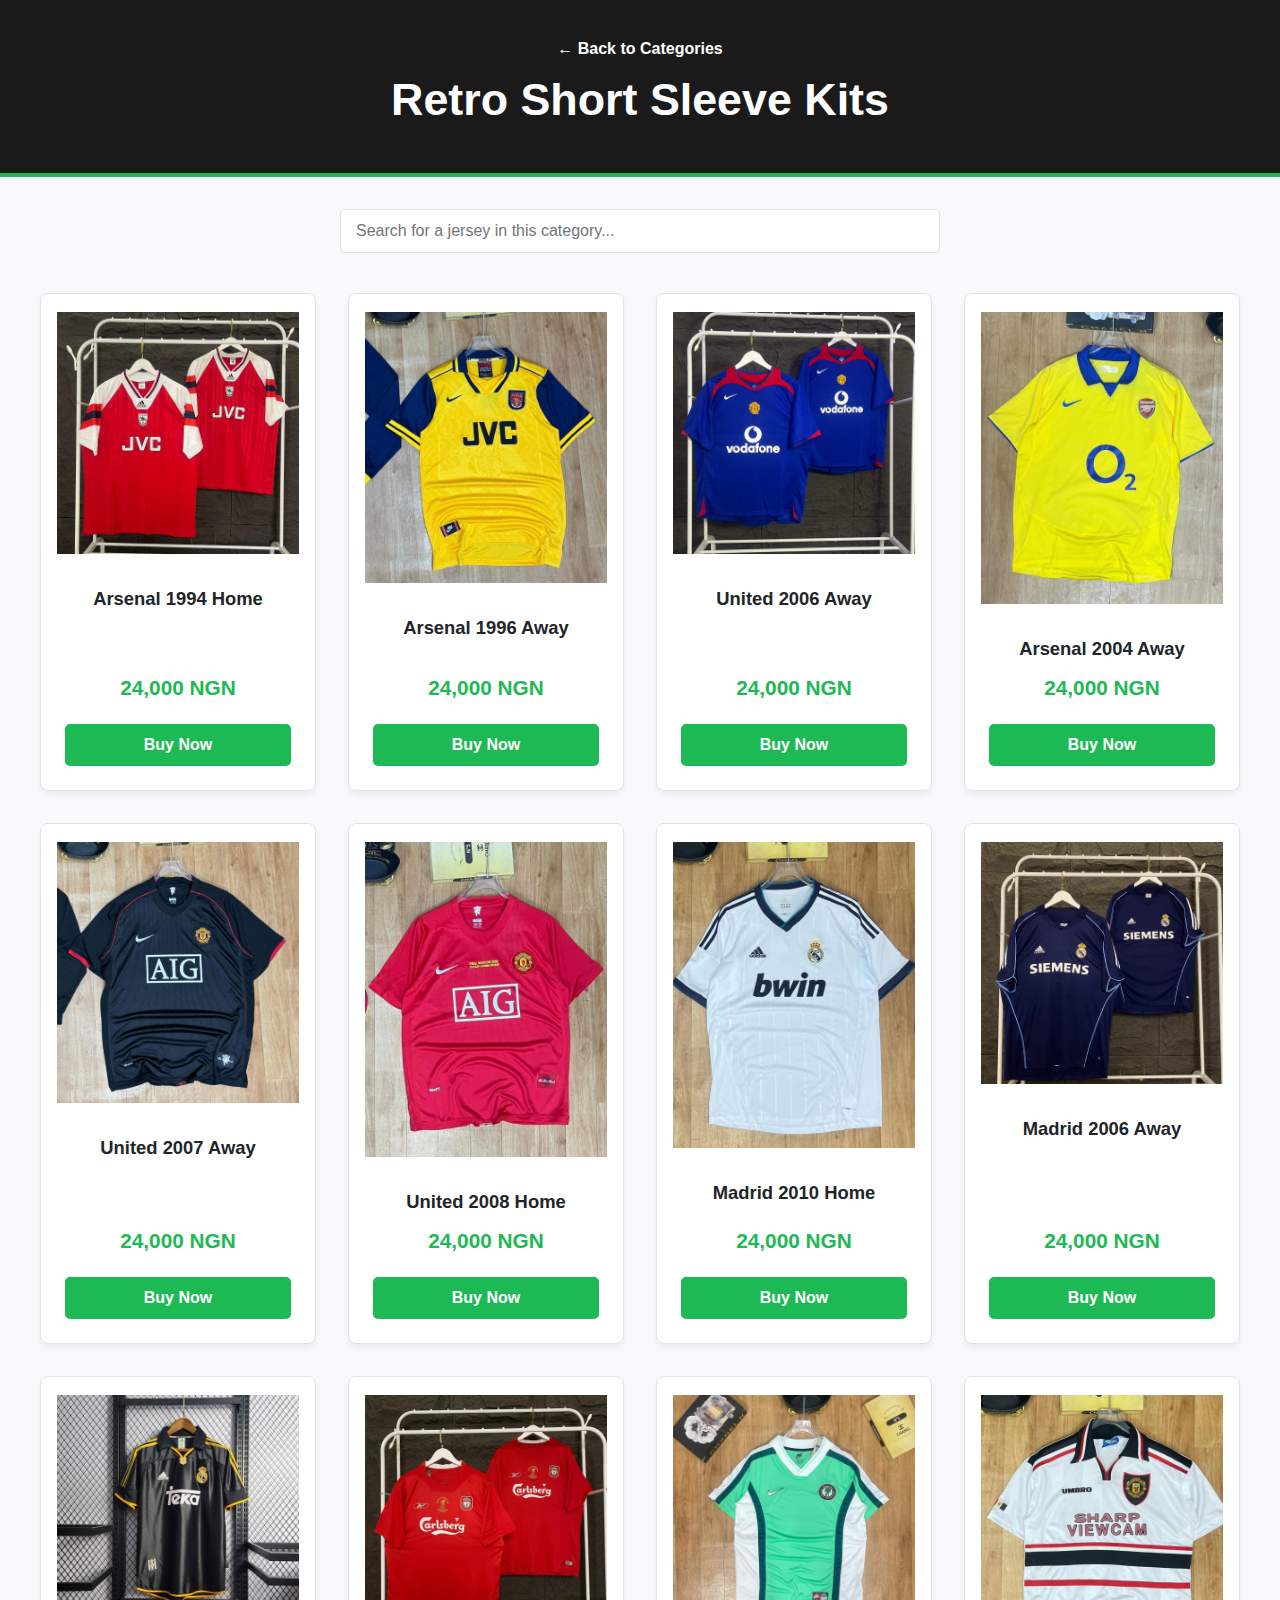
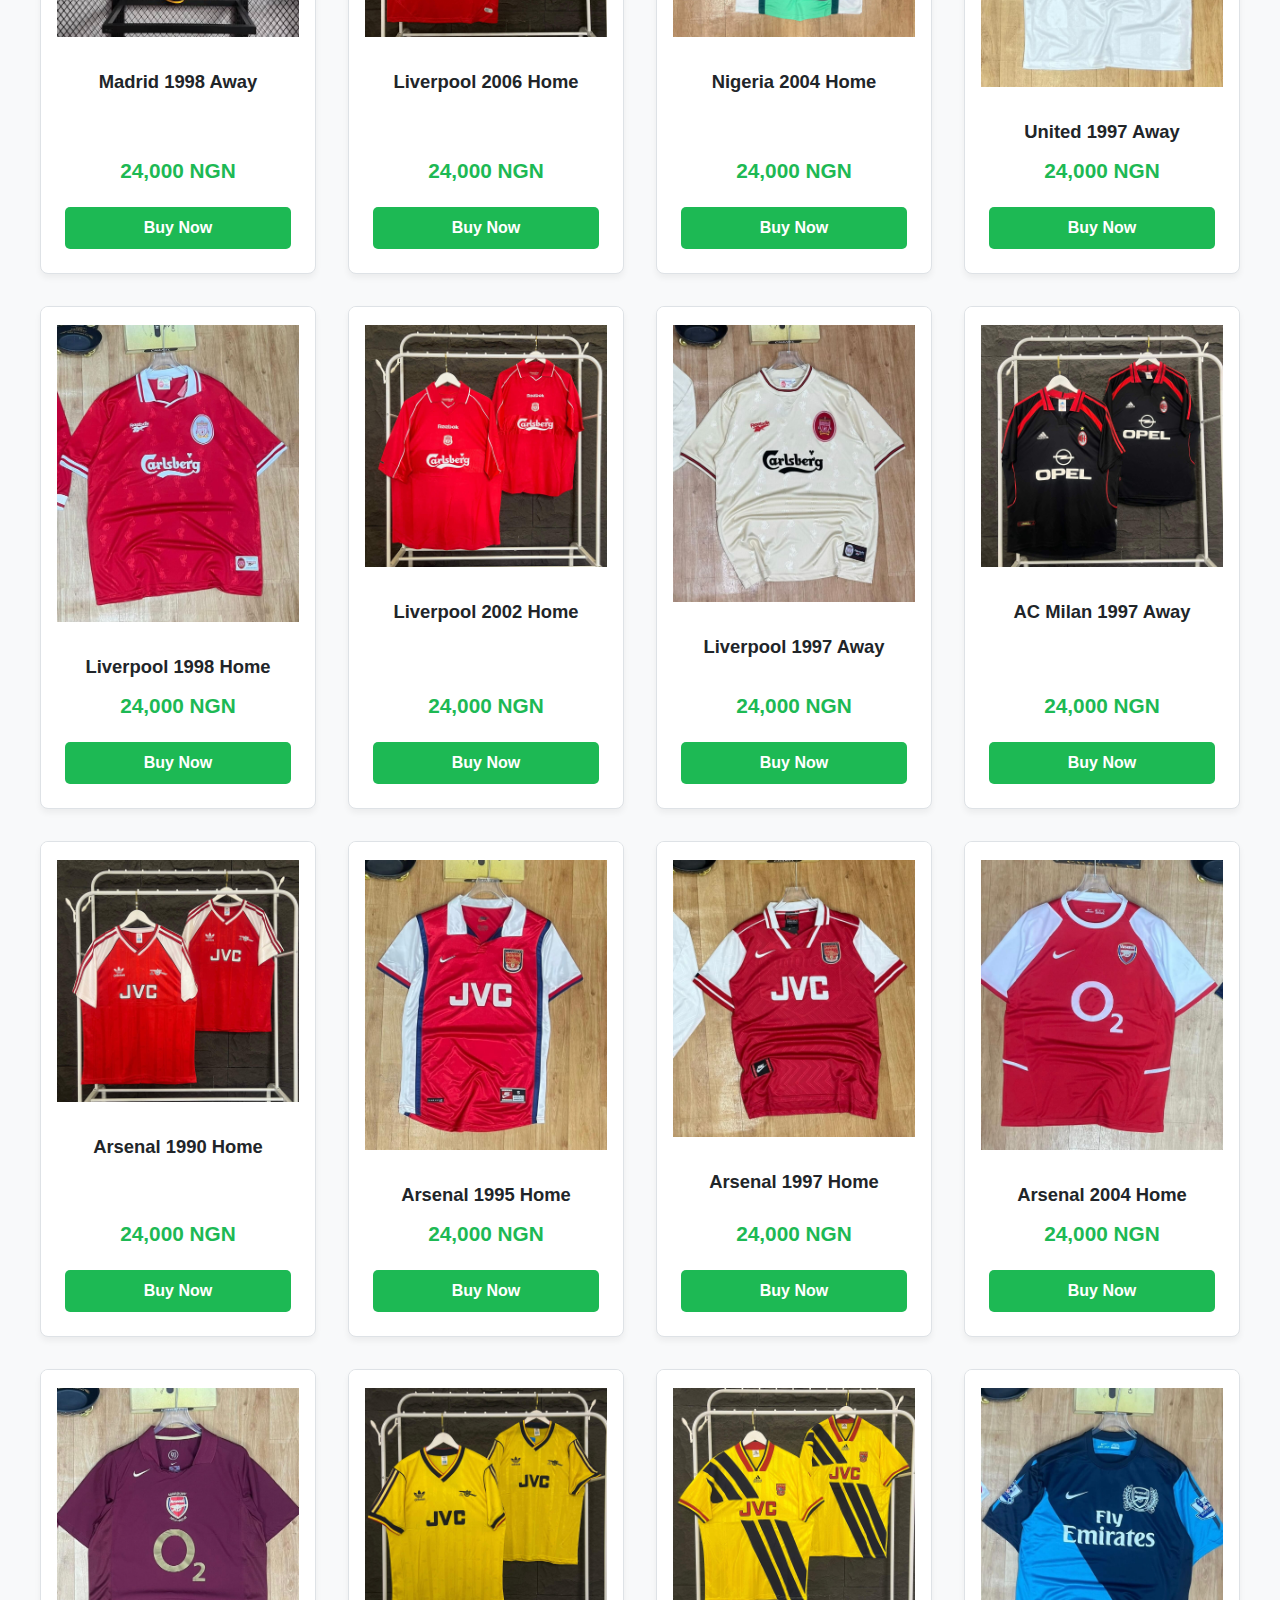
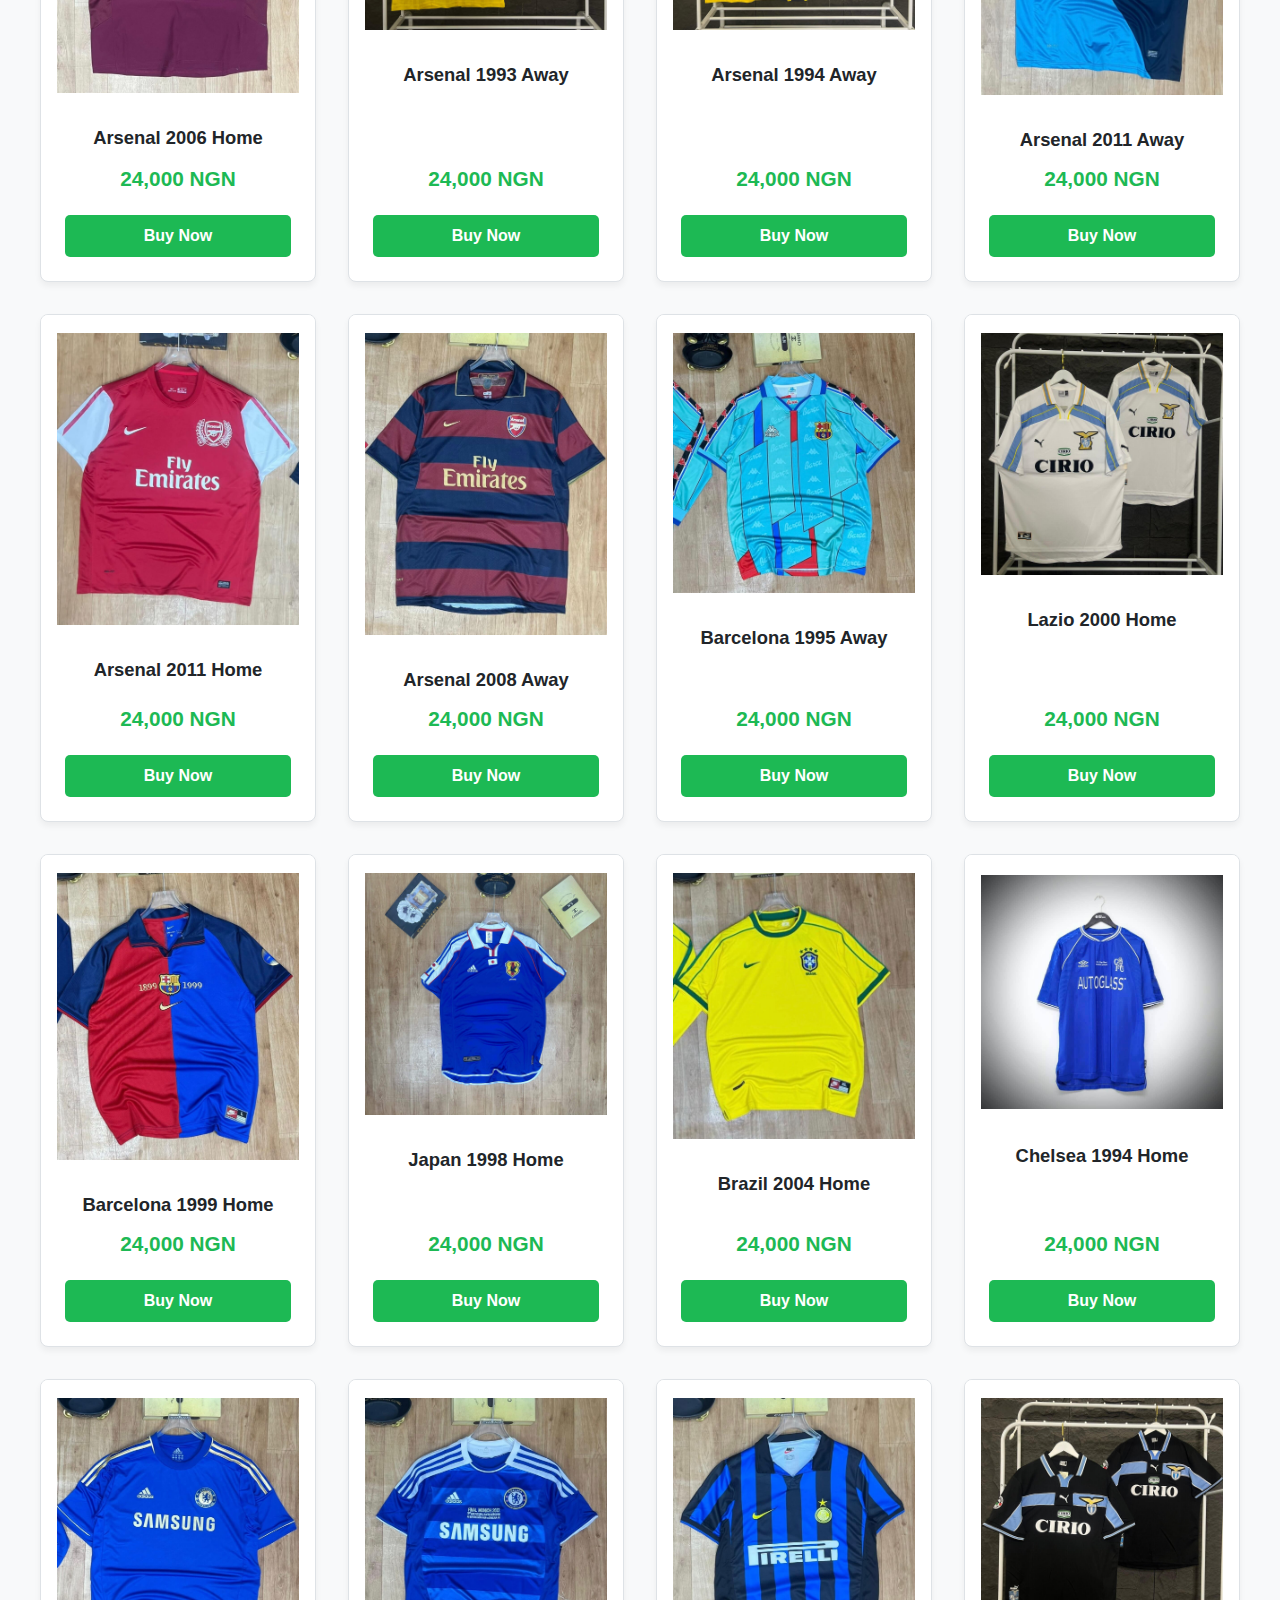
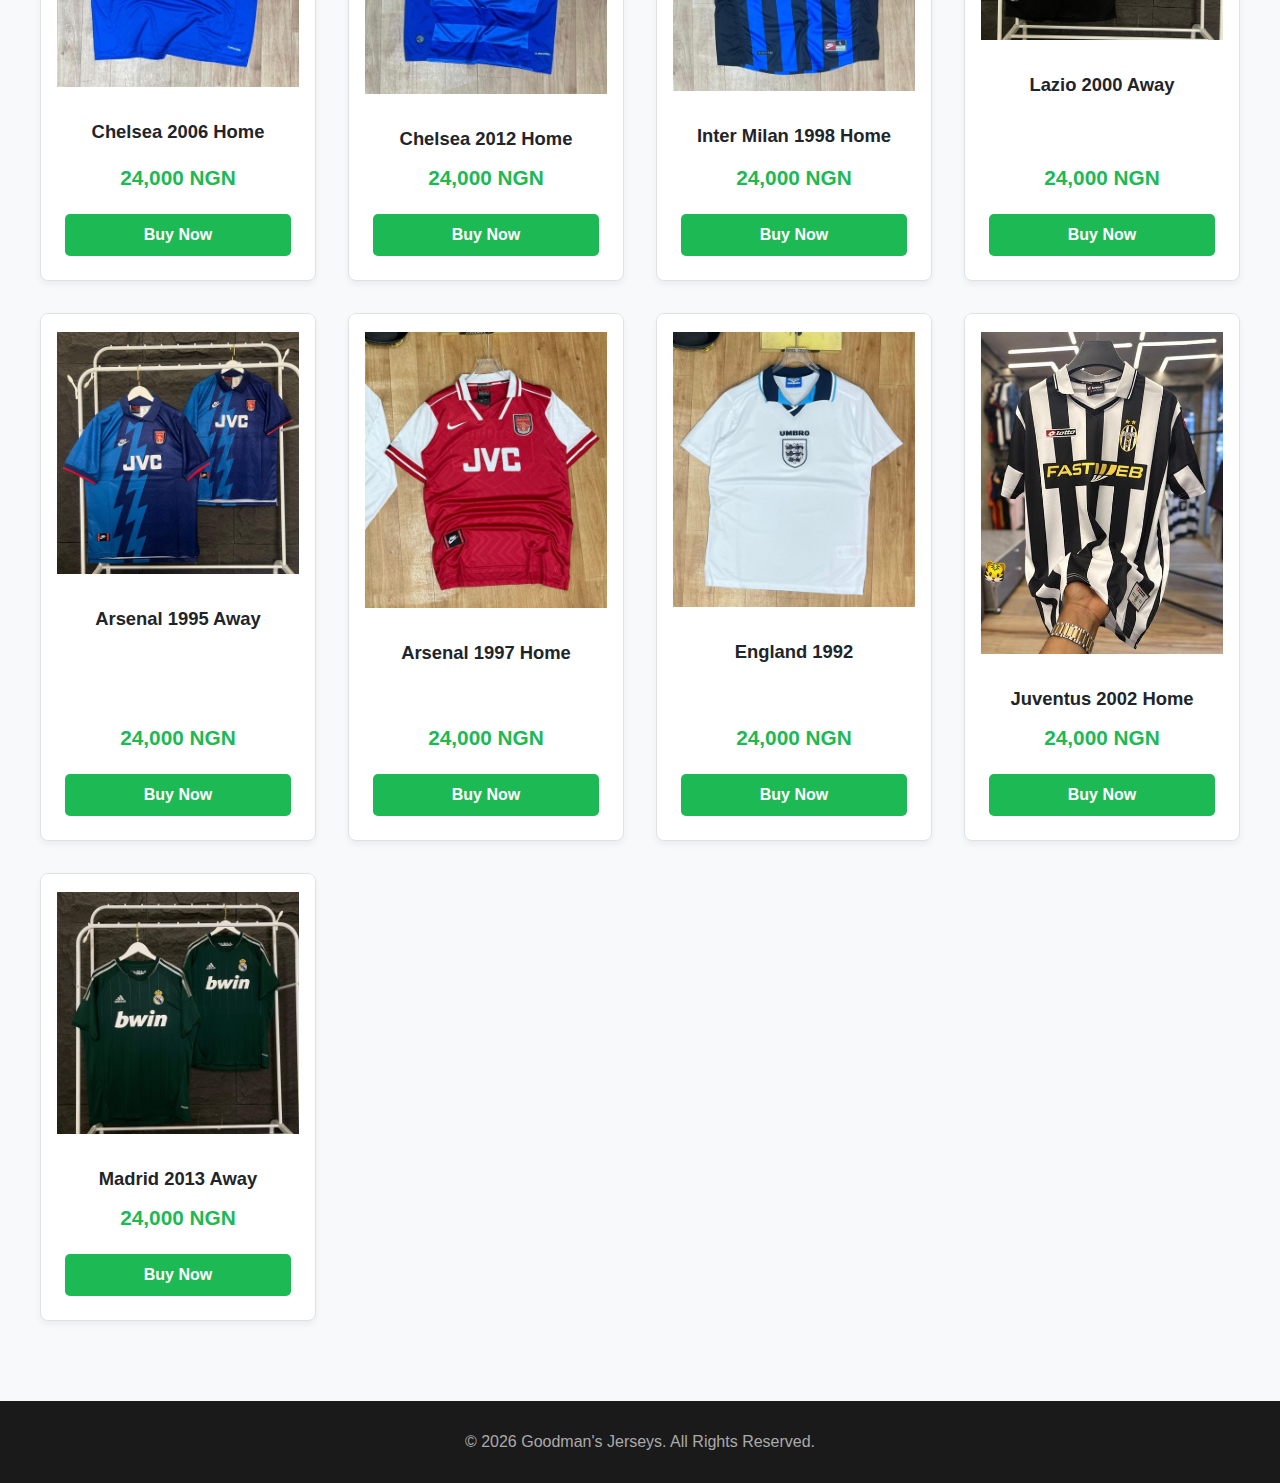
<file: retro-short.html>
<!DOCTYPE html>
<html lang="en">
<head>
    <meta charset="UTF-8">
    <meta name="viewport" content="width=device-width, initial-scale=1.0">
    <title>Retro Short Sleeve Kits - Goodman's Jerseys</title>
    <link rel="stylesheet" href="style.css">
    <!-- Google tag (gtag.js) -->
    <script async src="https://www.googletagmanager.com/gtag/js?id=G-345QX6J2YZ"></script>
    <script>
        window.dataLayer = window.dataLayer || [];
        function gtag(){dataLayer.push(arguments);}
        gtag('js', new Date());

        gtag('config', 'G-345QX6J2YZ');
    </script>
</head>
<body>
    <header>
        <a href="index.html" class="back-link">&larr; Back to Categories</a>
        <h1>Retro Short Sleeve Kits</h1>
    </header>
    <main>
        <!-- SEARCH BAR SECTION -->
        <div class="search-container">
            <input type="text" id="search-bar" placeholder="Search for a jersey in this category...">
        </div>
        <!-- PRODUCT GRID -->
        <div class="product-grid">
            <div class="product-card">
                <div class="product-image-container">
                    <img src="assets/Retro Short/arsenal-1994-home.jpg" alt="Arsenal 1994 Home Jersey">
                </div>
                <div class="product-info">
                    <h3>Arsenal 1994 Home</h3>
                    <p class="price">24,000 NGN</p>
                    <a href="https://paystack.shop/pay/retroshortsleeve" class="buy-button">Buy Now</a>
                </div>
            </div>
            <div class="product-card">
                <div class="product-image-container">
                    <img src="assets/Retro Short/arsenal-1996-away.jpg" alt="Arsenal 1996 Away Jersey">
                </div>
                <div class="product-info">
                    <h3>Arsenal 1996 Away</h3>
                    <p class="price">24,000 NGN</p>
                    <a href="https://paystack.shop/pay/retroshortsleeve" class="buy-button">Buy Now</a>
                </div>
            </div>
            <div class="product-card">
                <div class="product-image-container">
                    <img src="assets/Retro Short/united-2006-away.jpg" alt="United 2006 Away Jersey">
                </div>
                <div class="product-info">
                    <h3>United 2006 Away</h3>
                    <p class="price">24,000 NGN</p>
                    <a href="https://paystack.shop/pay/retroshortsleeve" class="buy-button">Buy Now</a>
                </div>
            </div>
            <div class="product-card">
                <div class="product-image-container">
                    <img src="assets/Retro Short/arsenal-2004-away.jpg" alt="Arsenal 2004 Away Jersey">
                </div>
                <div class="product-info">
                    <h3>Arsenal 2004 Away</h3>
                    <p class="price">24,000 NGN</p>
                    <a href="https://paystack.shop/pay/retroshortsleeve" class="buy-button">Buy Now</a>
                </div>
            </div>
            <div class="product-card">
                <div class="product-image-container">
                    <img src="assets/Retro Short/united-2007-away.jpg" alt="United 2007 Away Jersey">
                </div>
                <div class="product-info">
                    <h3>United 2007 Away</h3>
                    <p class="price">24,000 NGN</p>
                    <a href="https://paystack.shop/pay/retroshortsleeve" class="buy-button">Buy Now</a>
                </div>
            </div>
            <div class="product-card">
                <div class="product-image-container">
                    <img src="assets/Retro Short/united-2008-home.jpg" alt="United 2008 Home Jersey">
                </div>
                <div class="product-info">
                    <h3>United 2008 Home</h3>
                    <p class="price">24,000 NGN</p>
                    <a href="https://paystack.shop/pay/retroshortsleeve" class="buy-button">Buy Now</a>
                </div>
            </div>
            <div class="product-card">
                <div class="product-image-container">
                    <img src="assets/Retro Short/madrid-2010-home.jpg" alt="Madrid 2010 Home Jersey">
                </div>
                <div class="product-info">
                    <h3>Madrid 2010 Home</h3>
                    <p class="price">24,000 NGN</p>
                    <a href="https://paystack.shop/pay/retroshortsleeve" class="buy-button">Buy Now</a>
                </div>
            </div>
            <div class="product-card">
                <div class="product-image-container">
                    <img src="assets/Retro Short/madrid-2006-away.jpg" alt="Madrid 2006 Away Jersey">
                </div>
                <div class="product-info">
                    <h3>Madrid 2006 Away</h3>
                    <p class="price">24,000 NGN</p>
                    <a href="https://paystack.shop/pay/retroshortsleeve" class="buy-button">Buy Now</a>
                </div>
            </div>
            <div class="product-card">
                <div class="product-image-container">
                    <img src="assets/Retro Short/madrid-1998-away.jpg" alt="Madrid 1998 Away Jersey">
                </div>
                <div class="product-info">
                    <h3>Madrid 1998 Away</h3>
                    <p class="price">24,000 NGN</p>
                    <a href="https://paystack.shop/pay/retroshortsleeve" class="buy-button">Buy Now</a>
                </div>
            </div>
            <div class="product-card">
                <div class="product-image-container">
                    <img src="assets/Retro Short/liverpool-2006-home.jpg" alt="Liverpool 2006 Home Jersey">
                </div>
                <div class="product-info">
                    <h3>Liverpool 2006 Home</h3>
                    <p class="price">24,000 NGN</p>
                    <a href="https://paystack.shop/pay/retroshortsleeve" class="buy-button">Buy Now</a>
                </div>
            </div>
            <div class="product-card">
                <div class="product-image-container">
                    <img src="assets/Retro Short/nigeria-2004-home.jpg" alt="Nigeria 2004 Home Jersey">
                </div>
                <div class="product-info">
                    <h3>Nigeria 2004 Home</h3>
                    <p class="price">24,000 NGN</p>
                    <a href="https://paystack.shop/pay/retroshortsleeve" class="buy-button">Buy Now</a>
                </div>
            </div>
            <div class="product-card">
                <div class="product-image-container">
                    <img src="assets/Retro Short/united-1997-away.jpg" alt="United 1997 Away Jersey">
                </div>
                <div class="product-info">
                    <h3>United 1997 Away</h3>
                    <p class="price">24,000 NGN</p>
                    <a href="https://paystack.shop/pay/retroshortsleeve" class="buy-button">Buy Now</a>
                </div>
            </div>
            <div class="product-card">
                <div class="product-image-container">
                    <img src="assets/Retro Short/liverpool-1998-home.jpg" alt="Liverpool 1998 Home Jersey">
                </div>
                <div class="product-info">
                    <h3>Liverpool 1998 Home</h3>
                    <p class="price">24,000 NGN</p>
                    <a href="https://paystack.shop/pay/retroshortsleeve" class="buy-button">Buy Now</a>
                </div>
            </div>
            <div class="product-card">
                <div class="product-image-container">
                    <img src="assets/Retro Short/liverpool-2002-home.jpg" alt="Liverpool 2002 Home Jersey">
                </div>
                <div class="product-info">
                    <h3>Liverpool 2002 Home</h3>
                    <p class="price">24,000 NGN</p>
                    <a href="https://paystack.shop/pay/retroshortsleeve" class="buy-button">Buy Now</a>
                </div>
            </div>
            <div class="product-card">
                <div class="product-image-container">
                    <img src="assets/Retro Short/liverpoool-1997-away.jpg" alt="Liverpool 1997 Away Jersey">
                </div>
                <div class="product-info">
                    <h3>Liverpool 1997 Away</h3>
                    <p class="price">24,000 NGN</p>
                    <a href="https://paystack.shop/pay/retroshortsleeve" class="buy-button">Buy Now</a>
                </div>
            </div>
            <div class="product-card">
                <div class="product-image-container">
                    <img src="assets/Retro Short/ac-milan-1997-away.jpg" alt="AC Milan 1997 Away Jersey">
                </div>
                <div class="product-info">
                    <h3>AC Milan 1997 Away</h3>
                    <p class="price">24,000 NGN</p>
                    <a href="https://paystack.shop/pay/retroshortsleeve" class="buy-button">Buy Now</a>
                </div>
            </div>
            <div class="product-card">
                <div class="product-image-container">
                    <img src="assets/Retro Short/arsenal-1990-home.jpg" alt="Arsenal 1990 Home Jersey">
                </div>
                <div class="product-info">
                    <h3>Arsenal 1990 Home</h3>
                    <p class="price">24,000 NGN</p>
                    <a href="https://paystack.shop/pay/retroshortsleeve" class="buy-button">Buy Now</a>
                </div>
            </div>
            <div class="product-card">
                <div class="product-image-container">
                    <img src="assets/Retro Short/arsenal-1995-home.jpg" alt="Arsenal 1995 Home Jersey">
                </div>
                <div class="product-info">
                    <h3>Arsenal 1995 Home</h3>
                    <p class="price">24,000 NGN</p>
                    <a href="https://paystack.shop/pay/retroshortsleeve" class="buy-button">Buy Now</a>
                </div>
            </div>
            <div class="product-card">
                <div class="product-image-container">
                    <img src="assets/Retro Short/arsenal-1997-home.jpg" alt="Arsenal 1997 Home Jersey">
                </div>
                <div class="product-info">
                    <h3>Arsenal 1997 Home</h3>
                    <p class="price">24,000 NGN</p>
                    <a href="https://paystack.shop/pay/retroshortsleeve" class="buy-button">Buy Now</a>
                </div>
            </div>
            <div class="product-card">
                <div class="product-image-container">
                    <img src="assets/Retro Short/arsenal-2004-home.jpg" alt="Arsenal 2004 Home Jersey">
                </div>
                <div class="product-info">
                    <h3>Arsenal 2004 Home</h3>
                    <p class="price">24,000 NGN</p>
                    <a href="https://paystack.shop/pay/retroshortsleeve" class="buy-button">Buy Now</a>
                </div>
            </div>
            <div class="product-card">
                <div class="product-image-container">
                    <img src="assets/Retro Short/arsenal-2006-home.jpg" alt="Arsenal 2006 Home Jersey">
                </div>
                <div class="product-info">
                    <h3>Arsenal 2006 Home</h3>
                    <p class="price">24,000 NGN</p>
                    <a href="https://paystack.shop/pay/retroshortsleeve" class="buy-button">Buy Now</a>
                </div>
            </div>
            <div class="product-card">
                <div class="product-image-container">
                    <img src="assets/Retro Short/arsenal-1993-away.jpg" alt="Arsenal 1993 Away Jersey">
                </div>
                <div class="product-info">
                    <h3>Arsenal 1993 Away</h3>
                    <p class="price">24,000 NGN</p>
                    <a href="https://paystack.shop/pay/retroshortsleeve" class="buy-button">Buy Now</a>
                </div>
            </div>
            <div class="product-card">
                <div class="product-image-container">
                    <img src="assets/Retro Short/arsenal-1994-away.jpg" alt="Arsenal 1994 Away Jersey">
                </div>
                <div class="product-info">
                    <h3>Arsenal 1994 Away</h3>
                    <p class="price">24,000 NGN</p>
                    <a href="https://paystack.shop/pay/retroshortsleeve" class="buy-button">Buy Now</a>
                </div>
            </div>
            <div class="product-card">
                <div class="product-image-container">
                    <img src="assets/Retro Short/arsenal-2011-away.jpg" alt="Arsenal 2011 Away Jersey">
                </div>
                <div class="product-info">
                    <h3>Arsenal 2011 Away</h3>
                    <p class="price">24,000 NGN</p>
                    <a href="https://paystack.shop/pay/retroshortsleeve" class="buy-button">Buy Now</a>
                </div>
            </div>
            <div class="product-card">
                <div class="product-image-container">
                    <img src="assets/Retro Short/arsenal-2011-home.jpg" alt="Arsenal 2011 Home Jersey">
                </div>
                <div class="product-info">
                    <h3>Arsenal 2011 Home</h3>
                    <p class="price">24,000 NGN</p>
                    <a href="https://paystack.shop/pay/retroshortsleeve" class="buy-button">Buy Now</a>
                </div>
            </div>
            <div class="product-card">
                <div class="product-image-container">
                    <img src="assets/Retro Short/arsenal-2008-away.jpg" alt="Arsenal 2008 Away Jersey">
                </div>
                <div class="product-info">
                    <h3>Arsenal 2008 Away</h3>
                    <p class="price">24,000 NGN</p>
                    <a href="https://paystack.shop/pay/retroshortsleeve" class="buy-button">Buy Now</a>
                </div>
            </div>
            <div class="product-card">
                <div class="product-image-container">
                    <img src="assets/Retro Short/barcelona-1995-away.jpg" alt="Barcelona 1995 Away Jersey">
                </div>
                <div class="product-info">
                    <h3>Barcelona 1995 Away</h3>
                    <p class="price">24,000 NGN</p>
                    <a href="https://paystack.shop/pay/retroshortsleeve" class="buy-button">Buy Now</a>
                </div>
            </div>
            <div class="product-card">
                <div class="product-image-container">
                    <img src="assets/Retro Short/lazio-2000-home.jpg" alt="Lazio 2000 Home Jersey">
                </div>
                <div class="product-info">
                    <h3>Lazio 2000 Home</h3>
                    <p class="price">24,000 NGN</p>
                    <a href="https://paystack.shop/pay/retroshortsleeve" class="buy-button">Buy Now</a>
                </div>
            </div>
            <div class="product-card">
                <div class="product-image-container">
                    <img src="assets/Retro Short/barcelona-1999-home.jpg" alt="Barcelona 1999 Home Jersey">
                </div>
                <div class="product-info">
                    <h3>Barcelona 1999 Home</h3>
                    <p class="price">24,000 NGN</p>
                    <a href="https://paystack.shop/pay/retroshortsleeve" class="buy-button">Buy Now</a>
                </div>
            </div>
            <div class="product-card">
                <div class="product-image-container">
                    <img src="assets/Retro Short/japan-1998-home.jpg" alt="Japan 1998 Home Jersey">
                </div>
                <div class="product-info">
                    <h3>Japan 1998 Home</h3>
                    <p class="price">24,000 NGN</p>
                    <a href="https://paystack.shop/pay/retroshortsleeve" class="buy-button">Buy Now</a>
                </div>
            </div>
            <div class="product-card">
                <div class="product-image-container">
                    <img src="assets/Retro Short/brazil-2004-home.jpg" alt="Brazil 2004 Home Jersey">
                </div>
                <div class="product-info">
                    <h3>Brazil 2004 Home</h3>
                    <p class="price">24,000 NGN</p>
                    <a href="https://paystack.shop/pay/retroshortsleeve" class="buy-button">Buy Now</a>
                </div>
            </div>
            <div class="product-card">
                <div class="product-image-container">
                    <img src="assets/Retro Short/chelsea-1994-home.jpg" alt="Chelsea 1994 Home Jersey">
                </div>
                <div class="product-info">
                    <h3>Chelsea 1994 Home</h3>
                    <p class="price">24,000 NGN</p>
                    <a href="https://paystack.shop/pay/retroshortsleeve" class="buy-button">Buy Now</a>
                </div>
            </div>
            <div class="product-card">
                <div class="product-image-container">
                    <img src="assets/Retro Short/chelsea-2006-home.jpg" alt="Chelsea 2006 Home Jersey">
                </div>
                <div class="product-info">
                    <h3>Chelsea 2006 Home</h3>
                    <p class="price">24,000 NGN</p>
                    <a href="https://paystack.shop/pay/retroshortsleeve" class="buy-button">Buy Now</a>
                </div>
            </div>
            <div class="product-card">
                <div class="product-image-container">
                    <img src="assets/Retro Short/chelsea-2012-home.jpg" alt="Chelsea 2012 Home Jersey">
                </div>
                <div class="product-info">
                    <h3>Chelsea 2012 Home</h3>
                    <p class="price">24,000 NGN</p>
                    <a href="https://paystack.shop/pay/retroshortsleeve" class="buy-button">Buy Now</a>
                </div>
            </div>
            <div class="product-card">
                <div class="product-image-container">
                    <img src="assets/Retro Short/inter-milan-1998-home.jpg" alt="Inter Milan 1998 Home Jersey">
                </div>
                <div class="product-info">
                    <h3>Inter Milan 1998 Home</h3>
                    <p class="price">24,000 NGN</p>
                    <a href="https://paystack.shop/pay/retroshortsleeve" class="buy-button">Buy Now</a>
                </div>
            </div>
            <div class="product-card">
                <div class="product-image-container">
                    <img src="assets/Retro Short/lazio-2000-away.jpg" alt="Lazio 2000 Away Jersey">
                </div>
                <div class="product-info">
                    <h3>Lazio 2000 Away</h3>
                    <p class="price">24,000 NGN</p>
                    <a href="https://paystack.shop/pay/retroshortsleeve" class="buy-button">Buy Now</a>
                </div>
            </div>
            <div class="product-card">
                <div class="product-image-container">
                    <img src="assets/Retro Short/arsenal-1995-away.jpg" alt="Arsenal 1995 Away Jersey">
                </div>
                <div class="product-info">
                    <h3>Arsenal 1995 Away</h3>
                    <p class="price">24,000 NGN</p>
                    <a href="https://paystack.shop/pay/retroshortsleeve" class="buy-button">Buy Now</a>
                </div>
            </div>
            <div class="product-card">
                <div class="product-image-container">
                    <img src="assets/Retro Short/arsenal-1997-home.jpg" alt="Arsenal 1997 Home Jersey">
                </div>
                <div class="product-info">
                    <h3>Arsenal 1997 Home</h3>
                    <p class="price">24,000 NGN</p>
                    <a href="https://paystack.shop/pay/retroshortsleeve" class="buy-button">Buy Now</a>
                </div>
            </div>
            <div class="product-card">
                <div class="product-image-container">
                    <img src="assets/Retro Short/england-1992.jpg" alt="England 1992 Jersey">
                </div>
                <div class="product-info">
                    <h3>England 1992</h3>
                    <p class="price">24,000 NGN</p>
                    <a href="https://paystack.shop/pay/retroshortsleeve" class="buy-button">Buy Now</a>
                </div>
            </div>
            <div class="product-card">
                <div class="product-image-container">
                    <img src="assets/Retro Short/juventus-2002-home.jpg" alt="Juventus 2002 Home Jersey">
                </div>
                <div class="product-info">
                    <h3>Juventus 2002 Home</h3>
                    <p class="price">24,000 NGN</p>
                    <a href="https://paystack.shop/pay/retroshortsleeve" class="buy-button">Buy Now</a>
                </div>
            </div>
            <div class="product-card">
                <div class="product-image-container">
                    <img src="assets/Retro Short/madrid-2013-away.jpg" alt="Madrid 2013 Away Jersey">
                </div>
                <div class="product-info">
                    <h3>Madrid 2013 Away</h3>
                    <p class="price">24,000 NGN</p>
                    <a href="https://paystack.shop/pay/retroshortsleeve" class="buy-button">Buy Now</a>
                </div>
            </div>
        </div>
    </main>
    <footer>
        <p>&copy; 2026 Goodman's Jerseys. All Rights Reserved.</p>
    </footer>

    <!-- HTML for the Back to Top button -->
    <button id="back-to-top-btn" title="Go to top">&uarr;</button>

    <!-- Link to JavaScript file -->
    <script src="app.js"></script>

</body>
</html>
</file>
<file: style.css>
/* =================================
   1. COLOR & FONT VARIABLES
   ================================= */
:root {
    --primary-color: #1DB954; 
    --accent-color: #343a40; 
    --text-color: #212529;
    --bg-color: #f8f9fa;
    --subtle-bg-color: #FFFFFF;
    --card-border-color: #dee2e6;
    --main-font: -apple-system, BlinkMacSystemFont, "Segoe UI", Roboto, Helvetica, Arial, sans-serif;
}

/* =================================
   2. GLOBAL STYLES
   ================================= */
body {
    font-family: var(--main-font);
    margin: 0;
    background-color: var(--bg-color);
    color: var(--text-color);
}
main {
    max-width: 1200px;
    margin: 0 auto;
    padding: 2rem 1rem;
}
h1, h2, h3, p { margin: 0; }
h1, h2, h3 { font-weight: 700; }

/* =================================
   3. HEADER & FOOTER
   ================================= */
header {
    background-color: #1a1a1a;
    color: white;
    text-align: center;
    padding: 2.5rem 1rem;
    border-bottom: 4px solid var(--primary-color);
}
header h1 { font-size: 2.8rem; margin-bottom: 0.5rem; }
.back-link { display: inline-block; margin-bottom: 1rem; text-decoration: none; color: white; font-weight: 600; transition: transform 0.2s; }
.back-link:hover { transform: translateX(-5px); }
footer { text-align: center; padding: 2rem; background-color: #1a1a1a; color: #aaa; margin-top: 3rem; }

/* =================================
   4. HOMEPAGE CATEGORY CARDS
   ================================= */
.category-grid { display: grid; grid-template-columns: 1fr; gap: 1.5rem; }
@media (min-width: 768px) { .category-grid { grid-template-columns: 1fr 1fr; } }
.category-card { display: block; text-decoration: none; background-color: var(--subtle-bg-color); border: 1px solid var(--card-border-color); border-radius: 8px; text-align: center; overflow: hidden; box-shadow: 0 2px 5px rgba(0,0,0,0.05); transition: transform 0.3s, box-shadow 0.3s; }
.category-card:hover { transform: translateY(-5px); box-shadow: 0 4px 15px rgba(0,0,0,0.1); }
.category-card img { width: 100%; height: 250px; object-fit: cover; display: block; }
.category-card h3 { font-size: 1.5rem; padding: 1rem 1rem 0.5rem 1rem; color: var(--text-color); }
.category-card p { font-size: 1.2rem; font-weight: bold; color: var(--primary-color); padding: 0 1rem 1.5rem 1rem; margin-top: 0.5rem; }
.shop-by-category { margin-bottom: 2rem; } 
/* =================================
   5. PRODUCT GRID & CARD STYLES
   ================================= */
.product-grid { display: grid; grid-template-columns: repeat(auto-fit, minmax(250px, 1fr)); gap: 2rem; }
.product-card { background-color: var(--subtle-bg-color); border: 1px solid var(--card-border-color); border-radius: 8px; text-align: center; overflow: hidden; box-shadow: 0 4px 6px rgba(0,0,0,0.05); transition: transform 0.3s, box-shadow 0.3s; display: flex; flex-direction: column; }
.product-card:hover { transform: translateY(-5px); box-shadow: 0 8px 15px rgba(0,0,0,0.1); }
.product-image-container { width: 100%; aspect-ratio: 1 / 1; background-color: white; padding: 1rem; box-sizing: border-box; }
.product-image-container img { width: 100%; height: 100%; object-fit: contain; }
.product-info { padding: 0 1.5rem 1.5rem 1.5rem; display: flex; flex-direction: column; flex-grow: 1; }
.product-card h3 { font-size: 1.15rem; margin-top: 1rem; flex-grow: 1; color: var(--text-color); }
.price { font-size: 1.3rem; font-weight: 700; color: var(--primary-color); margin: 1rem 0 1.5rem 0; }
.buy-button { display: inline-block; background-color: var(--primary-color); color: white; padding: 12px 30px; text-decoration: none !important;  border-radius: 5px; font-weight: 600; transition: background-color 0.2s, transform 0.2s; }
.buy-button:hover { background-color: var(--accent-color); transform: scale(1.05); }

/* =================================
   6. SEARCH, MODAL, BACK-TO-TOP
   ================================= */
.search-container { text-align: center; margin: 0 auto 2.5rem auto; max-width: 600px; padding: 0 1rem; }
#search-bar { width: 100%; padding: 12px 15px; font-size: 1rem; border-radius: 5px; border: 1px solid var(--card-border-color); box-sizing: border-box; }
#search-bar:focus { outline: none; border-color: var(--primary-color); box-shadow: 0 0 5px color-mix(in srgb, var(--primary-color) 25%, transparent); }
#back-to-top-btn, .modal-btn.proceed { background-color: var(--primary-color); }
#back-to-top-btn:hover { background-color: var(--accent-color); }
#modal-jersey-name { color: var(--primary-color); }
.modal { display: none; position: fixed; z-index: 100; left: 0; top: 0; width: 100%; height: 100%; overflow: auto; background-color: rgba(0,0,0,0.6); }
.modal-content { background-color: #fefefe; margin: 15% auto; padding: 20px 30px; border: 1px solid #888; width: 80%; max-width: 500px; border-radius: 8px; text-align: center; box-shadow: 0 5px 15px rgba(0,0,0,0.3); }
.modal-instruction { font-size: 0.9rem; color: #6c757d; }
.modal-buttons { margin-top: 20px; display: flex; justify-content: space-around; }
.modal-btn { border: none; padding: 12px 20px; border-radius: 5px; font-weight: 600; cursor: pointer; font-size: 1rem; color: white; }
.modal-btn.cancel { background-color: #e9ecef; color: #333; }
#back-to-top-btn { display: none; position: fixed; bottom: 20px; right: 30px; z-index: 99; border: none; outline: none; color: white; cursor: pointer; padding: 15px; border-radius: 50%; font-size: 18px; width: 50px; height: 50px; box-shadow: 0 4px 8px rgba(0,0,0,0.2); transition: background-color 0.3s; }


/* =================================
   7. COPY ICON MODAL STYLES
   ================================= */
#copy-container {
    display: flex;
    align-items: center;
    justify-content: center;
    gap: 10px; 
    background-color: #f0f0f0;
    border: 1px solid #ddd;
    padding: 10px 15px;
    border-radius: 8px;
    margin: 10px 0;
}

#modal-jersey-name {
    color: var(--text-color);
    margin: 0;
    font-size: 1.2rem;
}

#copy-icon-btn {
    background: none;
    border: none;
    cursor: pointer;
    padding: 5px;
    border-radius: 50%;
    display: flex;
    align-items: center;
    justify-content: center;
}

#copy-icon-btn svg {
    stroke: #555;
    transition: stroke 0.2s;
}

#copy-icon-btn:hover svg {
    stroke: var(--primary-color);
}

#copy-feedback-text {
    min-height: 20px; 
    color: var(--primary-color);
    font-weight: 600;
    font-size: 0.9rem;
    margin-top: 5px;
}
</file>
